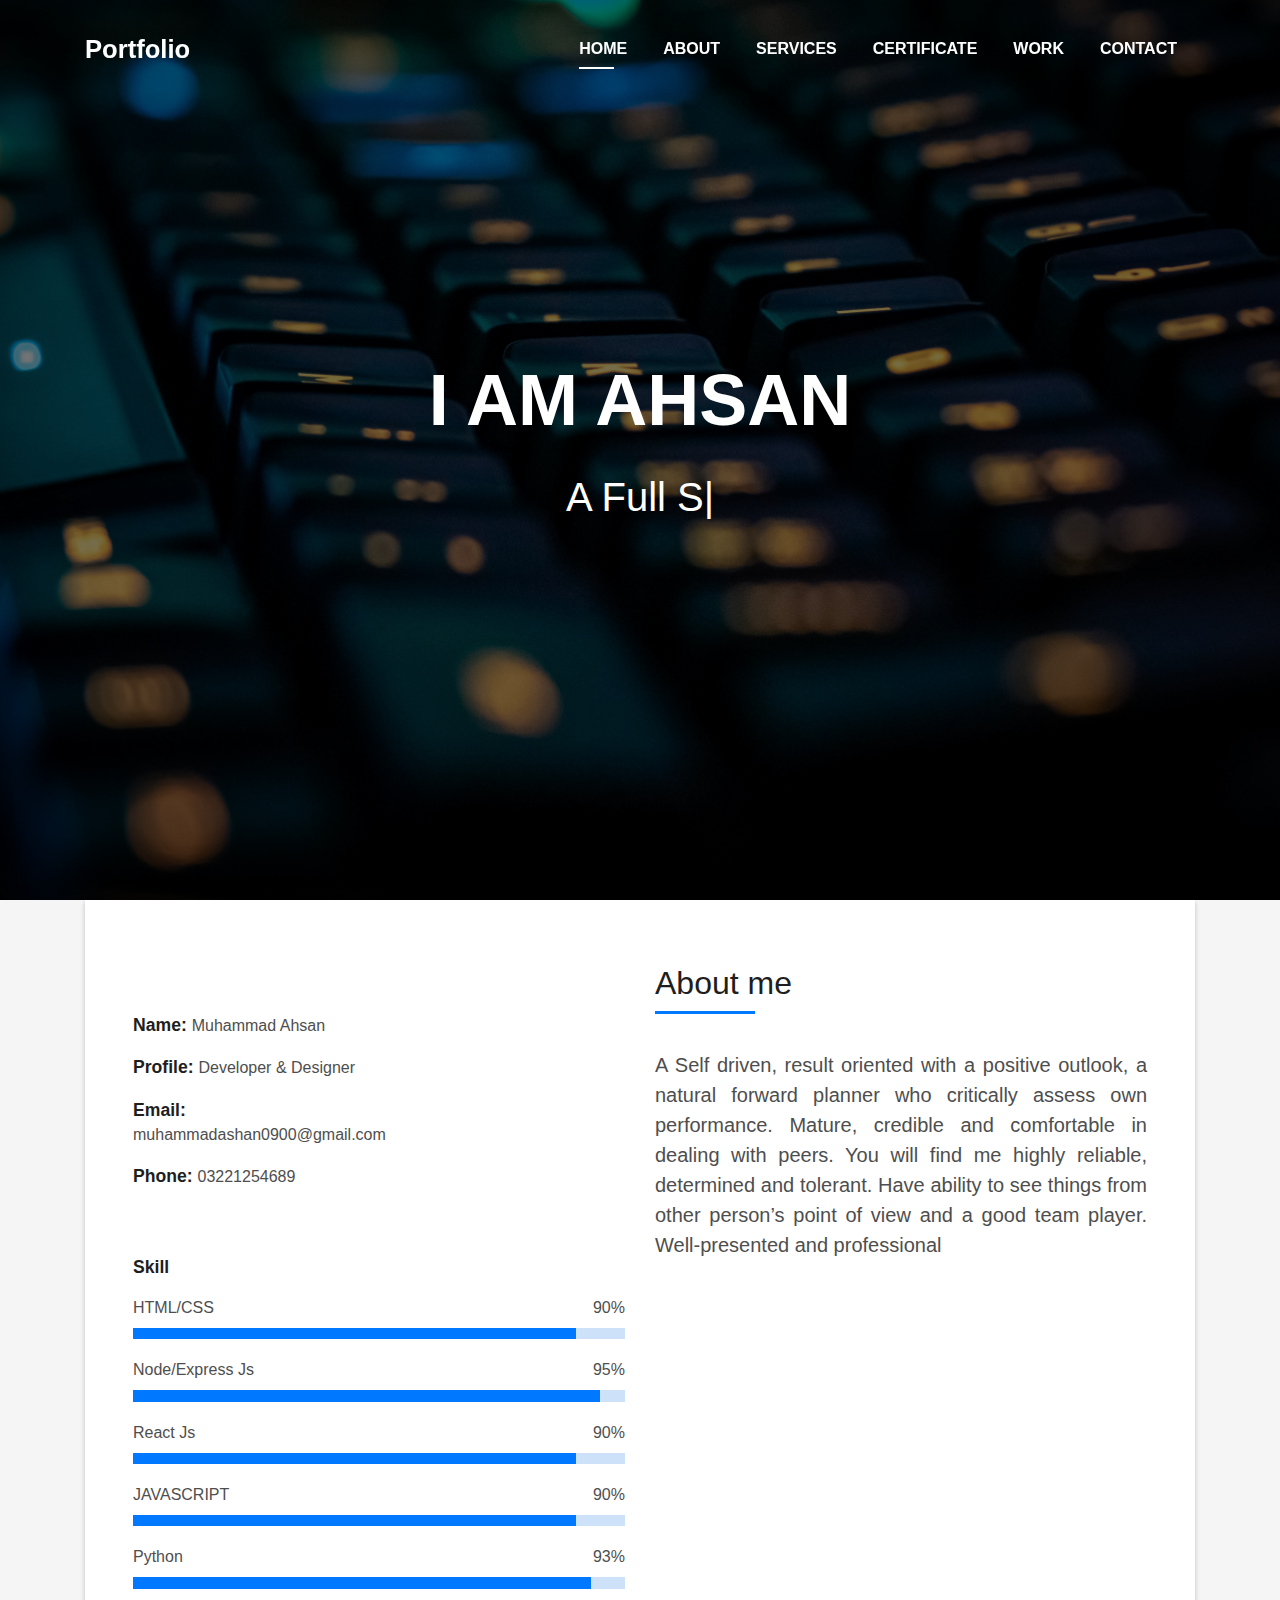
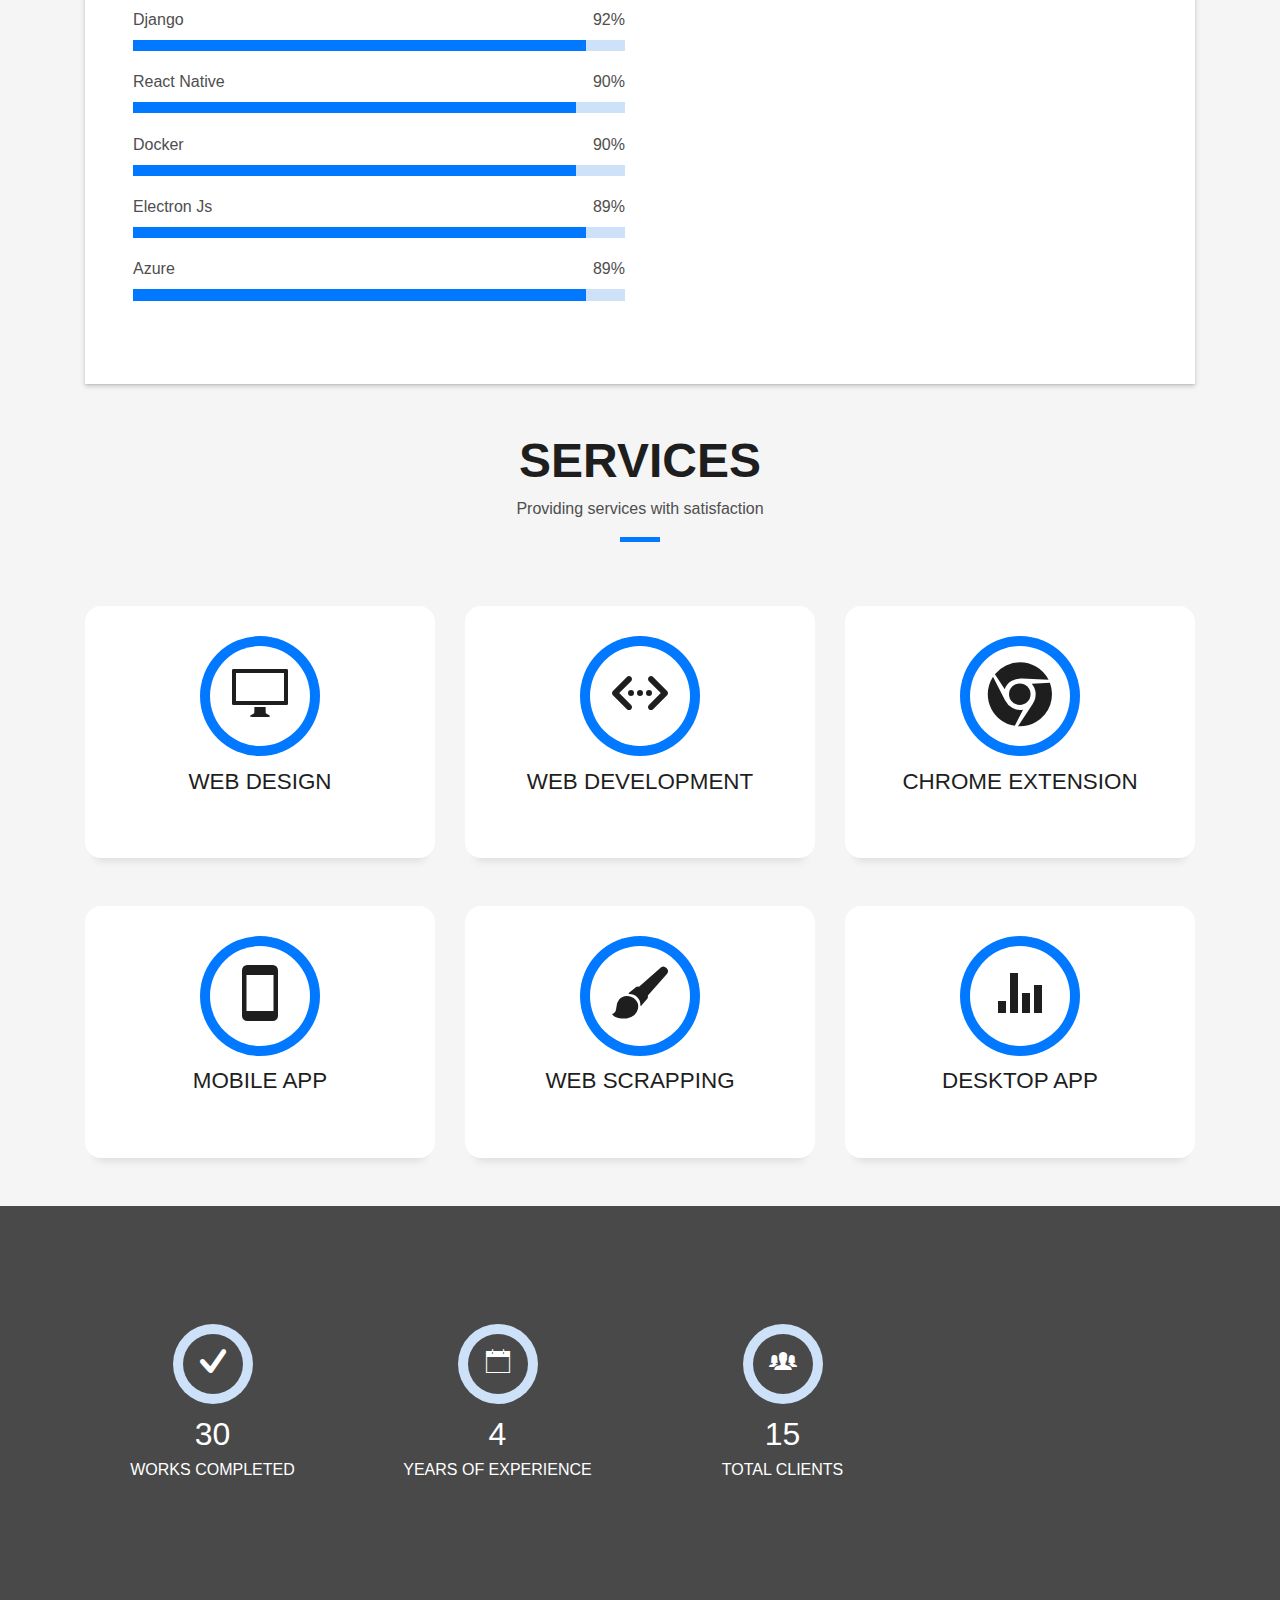
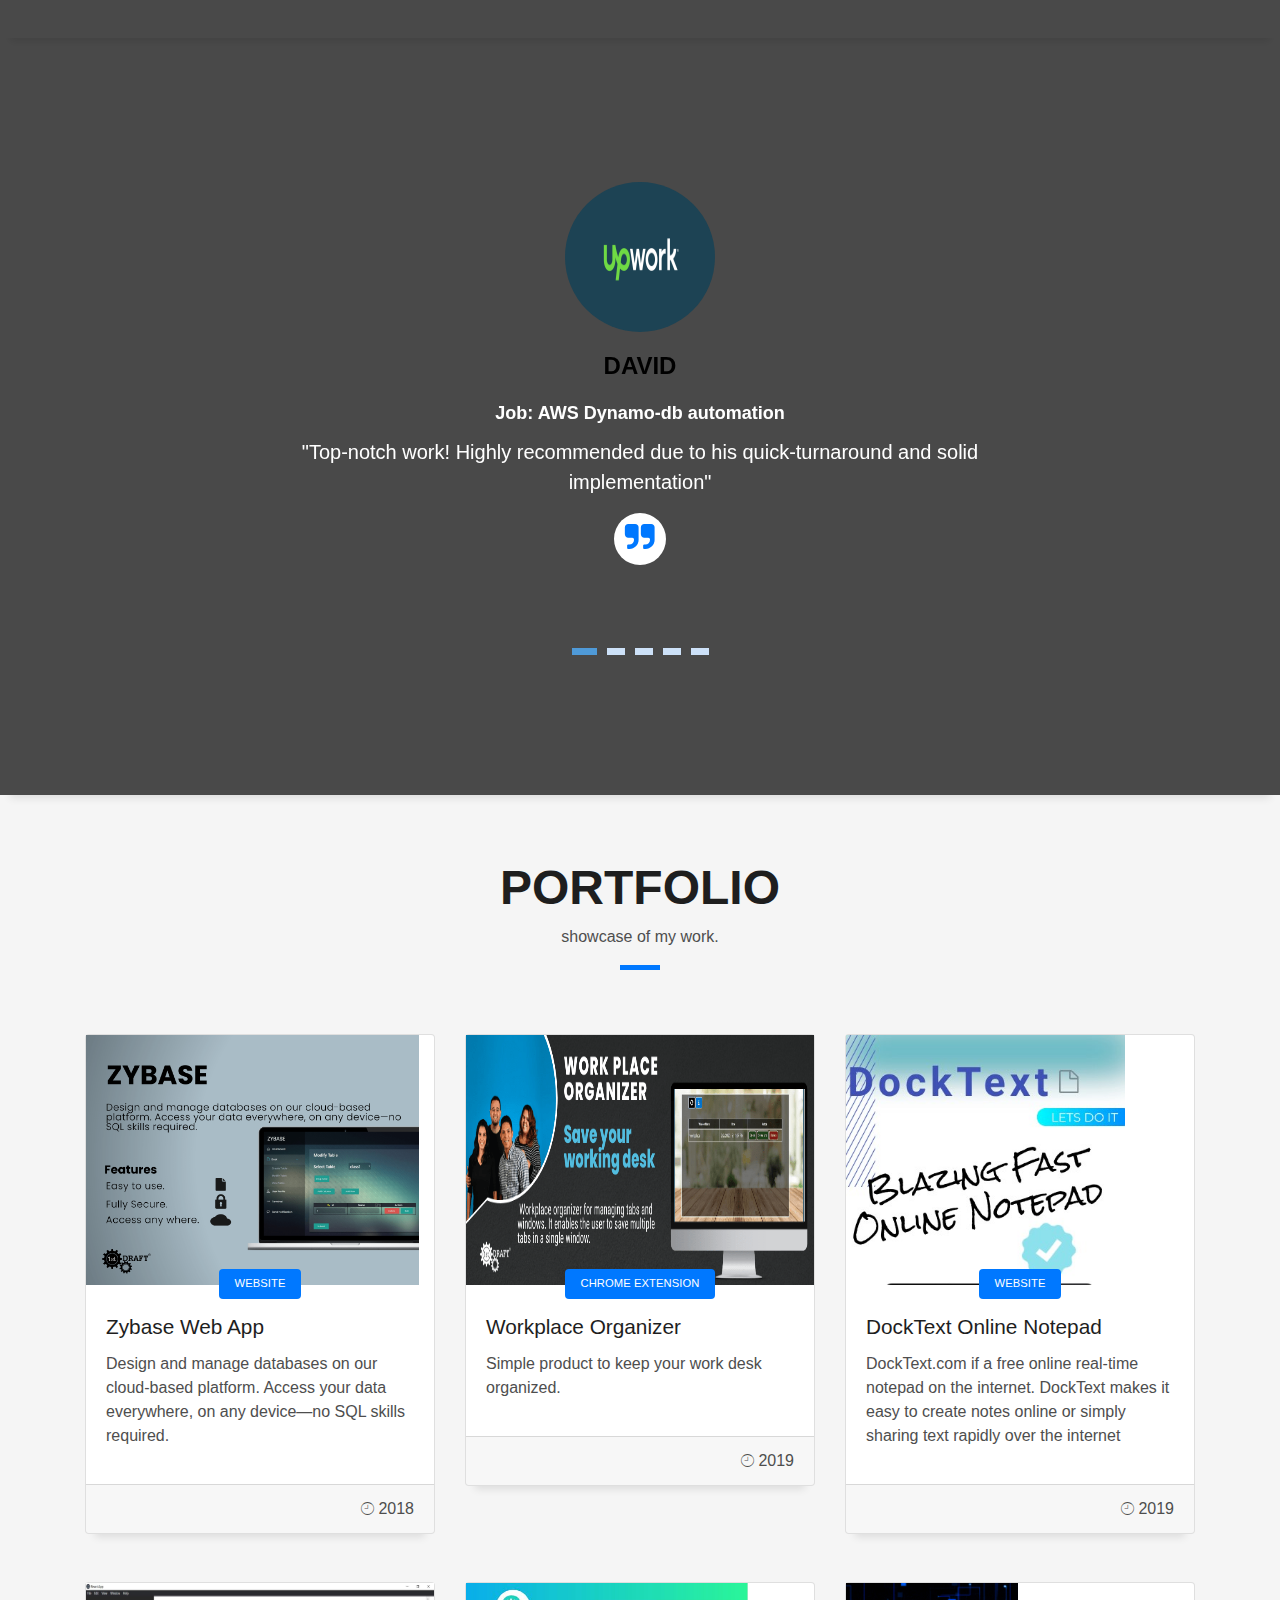
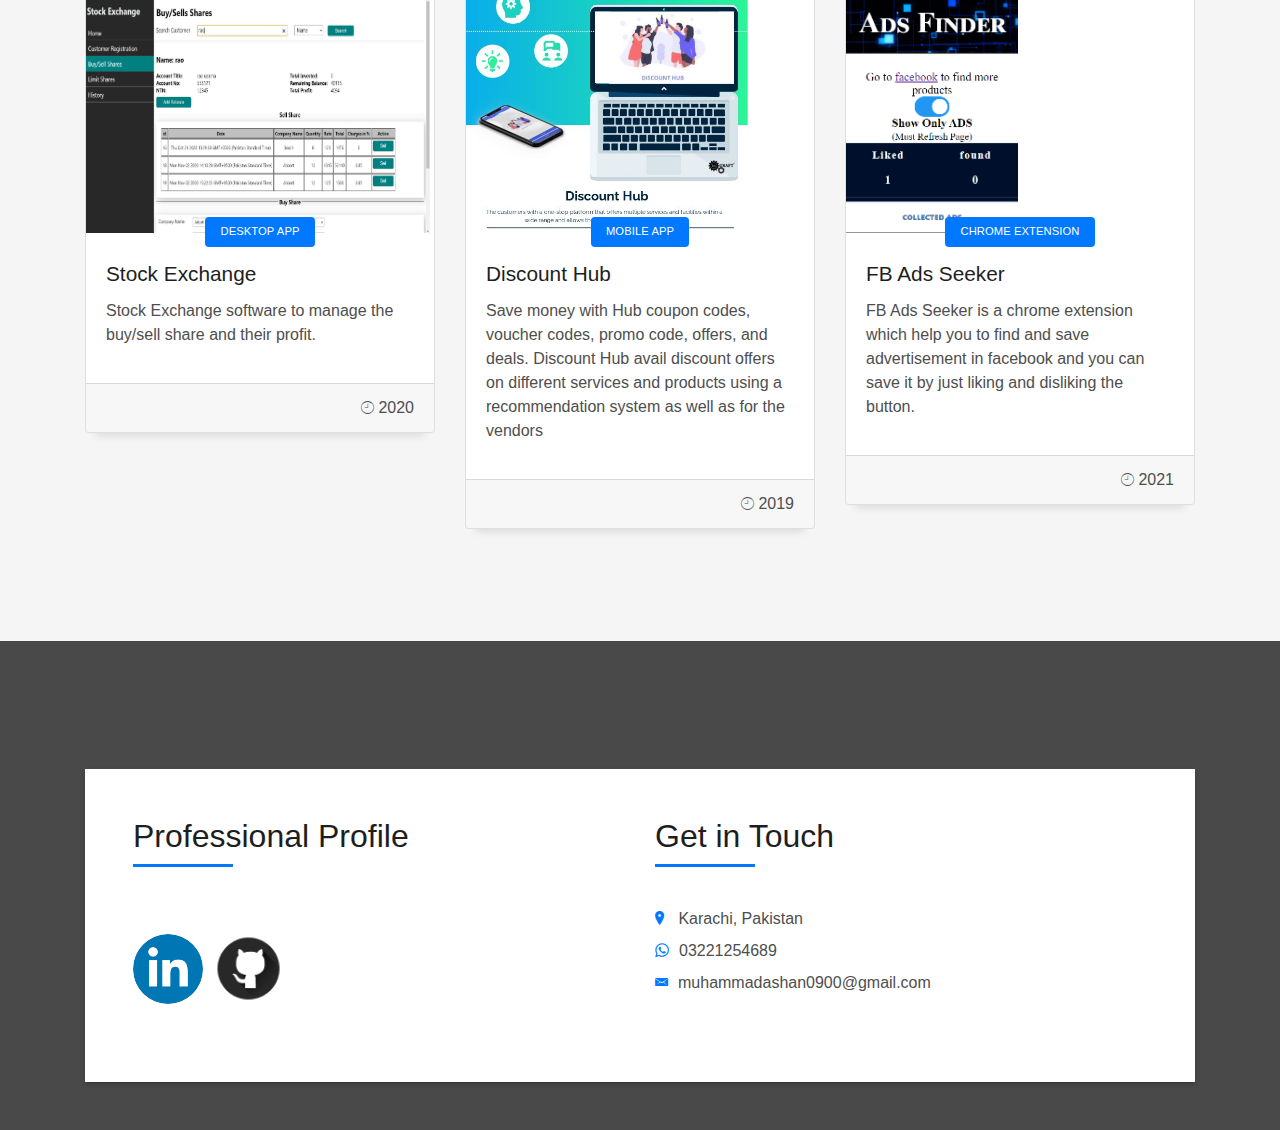
<file: index.html>
<!DOCTYPE html>
<html lang="en">
<head>
  <meta charset="utf-8">
  <title>Muhammad Ahsan Portfolio</title>
  <meta content="width=device-width, initial-scale=1.0" name="viewport">
  <meta content="" name="keywords">
  <meta content="" name="description">

  <!-- Favicons -->
  <link href="img/favicon.png" rel="icon">
  <link href="img/apple-touch-icon.png" rel="apple-touch-icon">

  <!-- Bootstrap CSS File -->
  <link href="lib/bootstrap/css/bootstrap.min.css" rel="stylesheet">

  <!-- Libraries CSS Files -->
  <link href="lib/font-awesome/css/font-awesome.min.css" rel="stylesheet">
  <link href="lib/animate/animate.min.css" rel="stylesheet">
  <link href="lib/ionicons/css/ionicons.min.css" rel="stylesheet">
  <link href="lib/owlcarousel/assets/owl.carousel.min.css" rel="stylesheet">
  <link href="lib/lightbox/css/lightbox.min.css" rel="stylesheet">

  <!-- Main Stylesheet File -->
  <link href="css/style.css" rel="stylesheet">

  <!-- =======================================================
    Theme Name: DevFolio
    Theme URL: https://bootstrapmade.com/devfolio-bootstrap-portfolio-html-template/
    Author: BootstrapMade.com
    License: https://bootstrapmade.com/license/
  ======================================================= -->
</head>

<body id="page-top">

  <!--/ Nav Star /-->
  <nav class="navbar navbar-b navbar-trans navbar-expand-md fixed-top" id="mainNav">
    <div class="container">
      <a class="navbar-brand js-scroll" href="#page-top">Portfolio</a>
      <button class="navbar-toggler collapsed" type="button" data-toggle="collapse" data-target="#navbarDefault"
        aria-controls="navbarDefault" aria-expanded="false" aria-label="Toggle navigation">
        <span></span>
        <span></span>
        <span></span>
      </button>
      <div class="navbar-collapse collapse justify-content-end" id="navbarDefault">
        <ul class="navbar-nav">
          <li class="nav-item">
            <a class="nav-link js-scroll active" href="#home">Home</a>
          </li>
          <li class="nav-item">
            <a class="nav-link js-scroll" href="#about">About</a>
          </li>
          <li class="nav-item">
            <a class="nav-link js-scroll" href="#service">Services</a>
          </li>
          <li class="nav-item">
            <a class="nav-link js-scroll" href="#certificate">Certificate</a>
          </li>
          <li class="nav-item">
            <a class="nav-link js-scroll" href="#portfolio">Work</a>
          </li>
          <li class="nav-item">
            <a class="nav-link js-scroll" href="#contact">Contact</a>
          </li>
        </ul>
      </div>
    </div>
  </nav>
  <!--/ Nav End /-->

  <!--/ Intro Skew Star /-->
  <!-- <div id="home" class="intro route bg-image" style="background-image: url(img/home-img.jpg)"> -->
  <div id="home" class="intro route bg-image" style="background-image: url(img/heroBgImage.jpg)">
    <div class="overlay-itro"></div>
    <div class="intro-content display-table">
      <div class="table-cell">
        <div class="container">
          <!--<p class="display-6 color-d">Hello, world!</p>-->
          <!-- <h1 class="intro-title mb-4">I am Muhammad Nafees</h1> -->
          <h1 class="intro-title mb-4">I AM  AHSAN  </h1>

          <!-- <p class="intro-subtitle"><span class="text-slider-items">MERN stack developer,ReactNative,Python Developer</span><strong class="text-slider"></strong></p> -->


          <p class="intro-subtitle"> A <span class="text-slider-items">Full Stack Developer , Python Developer </span><strong class="text-slider"></strong></p>
          <!-- <p class="pt-3"><a class="btn btn-primary btn js-scroll px-4" href="#about" role="button">Learn More</a></p> -->
        </div>
      </div>
    </div>
  </div>
  <!--/ Intro Skew End /-->

  <section id="about" class="about-mf  route">
    <div class="container">
      <div class="row">
        <div class="col-sm-12">
          <div class="box-shadow-full">
            <div class="row">
              <div class="col-md-6">
                <div class="row">
                  <!-- <div class="col-sm-6 col-md-5"> -->
                    <div class="about-img">
                      <!-- <img src="img/nafix.png" class="img-fluid rounded b-shadow-a" alt=""> -->
                      <!-- <img src="g" class="img-fluid rounded b-shadow-a" alt=""> -->
                    </div>
                  <!-- </div> -->
                  <div class="col-sm-6 col-md-7  my-5">
                    <div class="about-info">
                      
                      <p><span class="title-s">Name: </span> <span>Muhammad Ahsan</span></p>
                      <p><span class="title-s">Profile: </span> <span>Developer & Designer</span></p>
                      <p><span class="title-s">Email: </span> <span>muhammadashan0900@gmail.com</span></p>
                      <p><span class="title-s">Phone: </span> <span>03221254689</span></p>
                    </div>
                  </div>
                </div>
                <div class="skill-mf">
                  <p class="title-s">Skill</p>
                  <span>HTML/CSS</span> <span class="pull-right">90%</span>
                  <div class="progress">
                    <div class="progress-bar" role="progressbar" style="width: 90%;" aria-valuenow="95" aria-valuemin="0"
                      aria-valuemax="100"></div>
                  </div>
                  <span>Node/Express Js</span> <span class="pull-right">95%</span>
                  <div class="progress">
                    <div class="progress-bar" role="progressbar" style="width: 95%" aria-valuenow="95" aria-valuemin="0"
                      aria-valuemax="100"></div>
                  </div>
                  <span>React Js</span> <span class="pull-right">90%</span>
                  <div class="progress">
                    <div class="progress-bar" role="progressbar" style="width: 90%" aria-valuenow="90" aria-valuemin="0"
                      aria-valuemax="100"></div>
                  </div>
                  <span>JAVASCRIPT</span> <span class="pull-right">90%</span>
                  <div class="progress">
                    <div class="progress-bar" role="progressbar" style="width: 90%" aria-valuenow="90" aria-valuemin="0"
                      aria-valuemax="100"></div>
                  </div>
                  <span>Python</span> <span class="pull-right">93%</span>
                  <div class="progress">
                    <div class="progress-bar" role="progressbar" style="width: 93%" aria-valuenow="93" aria-valuemin="0"
                      aria-valuemax="100"></div>
                  </div>
                  <span>Django</span> <span class="pull-right">92%</span>
                  <div class="progress">
                    <div class="progress-bar" role="progressbar" style="width: 92%" aria-valuenow="92" aria-valuemin="0"
                      aria-valuemax="100"></div>
                  </div>
                  <span>React Native</span> <span class="pull-right">90%</span>
                  <div class="progress">
                    <div class="progress-bar" role="progressbar" style="width: 90%" aria-valuenow="90" aria-valuemin="0"
                      aria-valuemax="100"></div>
                  </div>
                  <span>Docker</span> <span class="pull-right">90%</span>
                  <div class="progress">
                    <div class="progress-bar" role="progressbar" style="width: 90%" aria-valuenow="90" aria-valuemin="0"
                      aria-valuemax="100"></div>
                  </div>
                  <span>Electron Js</span> <span class="pull-right">89%</span>
                  <div class="progress">
                    <div class="progress-bar" role="progressbar" style="width: 92%" aria-valuenow="92" aria-valuemin="0"
                      aria-valuemax="100"></div>
                  </div>
                  <span>Azure</span> <span class="pull-right">89%</span>
                  <div class="progress">
                    <div class="progress-bar" role="progressbar" style="width: 92%" aria-valuenow="92" aria-valuemin="0"
                      aria-valuemax="100"></div>
                  </div>
                </div>
              </div>
              <div class="col-md-6">
                <div class="about-me pt-4 pt-md-0">
                  <div class="title-box-2">
                    <h5 class="title-left">
                      About me
                    </h5>
                  </div>
                  <p class="lead">
                    A Self driven, result oriented with a positive outlook, a natural forward planner 
                    who critically assess own performance. Mature, credible and comfortable in dealing with peers.
                     You will find me highly reliable, determined and tolerant. 
                     Have ability to see things from other person’s point of view and a good team player. 
                     Well-presented and professional
                  </p>
                
                </div>
              </div>
            </div>
          </div>
        </div>
      </div>
    </div>
  </section>

  <!--/ Section Services Star /-->
  <section id="service" class="services-mf route">
    <div class="container">
      <div class="row">
        <div class="col-sm-12">
          <div class="title-box text-center">
            <h3 class="title-a">
              Services
            </h3>
            <p class="subtitle-a">
              Providing services with satisfaction
            </p>
            <div class="line-mf"></div>
          </div>
        </div>
      </div>
      <div class="row">
        <div class="col-md-4">
          <div class="service-box">
            <div class="service-ico">
              <span class="ico-circle"><i class="ion-monitor"></i></span>
            </div>
            <div class="service-content">
              <h2 class="s-title">Web Design</h2>
              <p class="s-description text-center">
               
              </p>
            </div>
          </div>
        </div>
        <div class="col-md-4">
          <div class="service-box">
            <div class="service-ico">
              <span class="ico-circle"><i class="ion-code-working"></i></span>
            </div>
            <div class="service-content">
              <h2 class="s-title">Web Development</h2>
              <p class="s-description text-center">
           
              </p>
            </div>
          </div>
        </div>
        <div class="col-md-4">
          <div class="service-box">
            <div class="service-ico">
              <span class="ico-circle"><i class="fa fa-chrome"></i></span>
            </div>
            <div class="service-content">
              <h2 class="s-title">Chrome Extension</h2>
              <p class="s-description text-center">
         
              </p>
            </div>
          </div>
        </div>
        <div class="col-md-4">
          <div class="service-box">
            <div class="service-ico">
              <span class="ico-circle"><i class="ion-android-phone-portrait"></i></span>
            </div>
            <div class="service-content">
              <h2 class="s-title">Mobile App</h2>
              <p class="s-description text-center">
                
              </p>
            </div>
          </div>
        </div>
        <div class="col-md-4">
          <div class="service-box">
            <div class="service-ico">
              <span class="ico-circle"><i class="ion-paintbrush"></i></span>
            </div>
            <div class="service-content">
              <h2 class="s-title">Web Scrapping</h2>
              <p class="s-description text-center">
              </p>
            </div>
          </div>
        </div>
        <div class="col-md-4">
          <div class="service-box">
            <div class="service-ico">
              <span class="ico-circle"><i class="ion-stats-bars"></i></span>
            </div>
            <div class="service-content">
              <h2 class="s-title">Desktop App</h2>
              <p class="s-description text-center">
                
              </p>
            </div>
          </div>
        </div>
      </div>
    </div>
  </section>
  

  <div class="section-counter paralax-mf bg-image" style="background-image: url(img/counters-bg.jpg)">
    <div class="overlay-mf"></div>
    <div class="container">
      <div class="row">
        <div class="col-sm-3 col-lg-3">
          <div class="counter-box">
            <div class="counter-ico">
              <span class="ico-circle"><i class="ion-checkmark-round"></i></span>
            </div>
            <div class="counter-num">
              <p class="counter">30</p>
              <span class="counter-text">WORKS COMPLETED</span>
            </div>
          </div>
        </div>
        <div class="col-sm-3 col-lg-3">
          <div class="counter-box pt-4 pt-md-0">
            <div class="counter-ico">
              <span class="ico-circle"><i class="ion-ios-calendar-outline"></i></span>
            </div>
            <div class="counter-num">
              <p class="counter">4</p>
              <span class="counter-text">YEARS OF EXPERIENCE</span>
            </div>
          </div>
        </div>
        <div class="col-sm-3 col-lg-3">
          <div class="counter-box pt-4 pt-md-0">
            <div class="counter-ico">
              <span class="ico-circle"><i class="ion-ios-people"></i></span>
            </div>
            <div class="counter-num">
              <p class="counter">15</p>
              <span class="counter-text">TOTAL CLIENTS</span>
            </div>
          </div>
        </div>
        <!-- <div class="col-sm-3 col-lg-3">
          <div class="counter-box pt-4 pt-md-0">
            <div class="counter-ico">
              <span class="ico-circle"><i class="ion-ribbon-a"></i></span>
            </div>
            <div class="counter-num">
              <p class="counter">0</p>
              <span class="counter-text">AWARD WON</span>
            </div>
          </div>
        </div> -->
      </div>
    </div>
  </div>
  <!--/ Section Services End /-->

  <!--/ Section Certificates Star /-->
  <!-- <section id="certificate" class="portfolio-mf sect-pt4 route">
    <div class="container">
      <div class="row">
        <div class="col-sm-12">
          <div class="title-box text-center">
            <h3 class="title-a">
              Certificates
            </h3>
            <p class="subtitle-a">
              My work certificates
            </p>
            <div class="line-mf"></div>
          </div>
        </div>
      </div>
      <div class="row">
        <div class="col-md-4">
          <div class="work-box">
            <a href="img/ioitsol.JPG" data-lightbox="gallery-mf">
              <div class="work-img">
                <img src="img/ioitsol-logo.png" alt="" class="img-fluid">
              </div>
              <div class="work-content">
                <div class="row">
                  <div class="col-sm-8">
                    <h2 class="w-title">ioiTsol</h2>
                    <div class="w-more">
                      <span class="w-ctegory">Software House</span> / <span class="w-date">2018-2019</span>
                    </div>
                  </div>
                  <div class="col-sm-4">
                    <div class="w-like">
                      <span class="ion-ios-plus-outline"></span>
                    </div>
                  </div>
                </div>
              </div>
            </a>
          </div>
        </div>
        <div class="col-md-4">
          <div class="work-box">
            <a href="img/web_designing.jpeg" data-lightbox="gallery-mf">
              <div class="work-img">
                <img src="img/aptech.png" alt="" class="img-fluid">
              </div>
              <div class="work-content">
                <div class="row">
                  <div class="col-sm-8">
                    <h2 class="w-title">Aptech Institute</h2>
                    <div class="w-more">
                      <span class="w-ctegory">Web Design</span> / <span class="w-date">2013</span>
                    </div>
                  </div>
                  <div class="col-sm-4">
                    <div class="w-like">
                      <span class="ion-ios-plus-outline"></span>
                    </div>
                  </div>
                </div>
              </div>
            </a>
          </div>
        </div>
        <div class="col-md-4">
          <div class="work-box">
            <a href="img/cisco_it_essential.jpeg" data-lightbox="gallery-mf">
              <div class="work-img">
                <img src="img/cisco_logo.jpg" alt="" class="img-fluid">
              </div>
              <div class="work-content">
                <div class="row">
                  <div class="col-sm-8">
                    <h2 class="w-title">Aptech (Cisco certified)</h2>
                    <div class="w-more">
                      <span class="w-ctegory">IT Essential</span> / <span class="w-date">2013</span>
                    </div>
                  </div>
                  <div class="col-sm-4">
                    <div class="w-like">
                      <span class="ion-ios-plus-outline"></span>
                    </div>
                  </div>
                </div>
              </div>
            </a>
          </div>
        </div>
        <div class="col-md-4">
          <div class="work-box">
            <a href="img/procom.jpeg" data-lightbox="gallery-mf">
              <div class="work-img">
                <img src="img/procom_logo.png" alt="" class="img-fluid">
              </div>
              <div class="work-content">
                <div class="row">
                  <div class="col-sm-8">
                    <h2 class="w-title">FAST-NUCES PROCOM</h2>
                    <div class="w-more">
                      <span class="w-ctegory">Speed Debugging</span> / <span class="w-date">2018</span>
                    </div>
                  </div>
                  <div class="col-sm-4">
                    <div class="w-like">
                      <span class="ion-ios-plus-outline"></span>
                    </div>
                  </div>
                </div>
              </div>
            </a>
          </div>
        </div>
        <div class="col-md-4">
          <div class="work-box">
            <a href="img/it_essential.jpeg" data-lightbox="gallery-mf">
              <div class="work-img">
                <img src="img/aptech.png" alt="" class="img-fluid">
              </div>
              <div class="work-content">
                <div class="row">
                  <div class="col-sm-8">
                    <h2 class="w-title">Aptech Institute</h2>
                    <div class="w-more">
                      <span class="w-ctegory">IT Essential</span> / <span class="w-date">2013</span>
                    </div>
                  </div>
                  <div class="col-sm-4">
                    <div class="w-like">
                      <span class="ion-ios-plus-outline"></span>
                    </div>
                  </div>
                </div>
              </div>
            </a>
          </div>
        </div>
      </div>
    </div>
  </section> -->
  <!--/ Section Portfolio End /-->

  <!--/ Section Testimonials Star /-->
  <div class="testimonials paralax-mf bg-image" style="background-image: url(img/overlay-bg.jpg)">
    <div class="overlay-mf"></div>
    <div class="container">
      <div class="row">
        <div class="col-md-12">
          <div id="testimonial-mf" class="owl-carousel owl-theme">
            <div class="testimonial-box">
              <div class="author-test">
                <img src="img/upwork-fb.png" alt="" class="rounded-circle b-shadow-a testimonial-img" >
                <span class="author">David</span>
                <span class="taskname">Job: AWS Dynamo-db automation</span>
              </div>
              <div class="content-test">
                <p class="description lead" style="text-align: center;margin-top: 10px;">
                  "Top-notch work! Highly recommended due to his quick-turnaround and solid implementation"
                </p>
                <span class="comit"><i class="fa fa-quote-right"></i></span>
              </div>
            </div>
            <div class="testimonial-box">
              <div class="author-test">
                <img src="img/upwork-fb.png" alt="" class="rounded-circle b-shadow-a testimonial-img" >
                <span class="author">David Huntington</span>
                <span class="taskname">Job: Python Instructor</span>
              </div>
              <div class="content-test">
                <p class="description lead" style="text-align: center;margin-top: 10px;">
                  "Ahsan is a highly accomplished Python developer. His course is well structured and he quickly 
                  brought our team up to speed on gaps we were facing. He would make an excellent addition as a developer, 
                  or a consultant on any project."
                </p>
                <span class="comit"><i class="fa fa-quote-right"></i></span>
              </div>
            </div>
            <div class="testimonial-box">
              <div class="author-test">
                <img src="img/upwork-fb.png" alt="" class="rounded-circle b-shadow-a testimonial-img">
                <span class="author">Mark Semonse</span>
                <span class="taskname">Job: Create Chrome Extension</span>
              </div>
              <div class="content-test">
                <p class="description lead" style="text-align: center;margin-top: 10px;">
                  "Finished quickly with no issues"
                </p>
                <span class="comit"><i class="fa fa-quote-right"></i></span>
              </div>
            </div>
            <div class="testimonial-box">
              <div class="author-test">
                <img src="img/upwork-fb.png" alt="" class="rounded-circle b-shadow-a testimonial-img">
                <span class="author">Beau Kart</span>
                <span class="taskname">Job: Desktop App</span>
              </div>
              <div class="content-test">
                <p class="description lead" style="text-align: center;margin-top: 10px;">
                  Created "Work From Home" desktop app which take screenshot of employee screen
                  and save it to the Firebase.
                </p>
                <span class="comit"><i class="fa fa-quote-right"></i></span>
              </div>
            </div>
            <div class="testimonial-box">
              <div class="author-test">
                <img src="img/fiverr-1.png" alt="" class="rounded-circle b-shadow-a testimonial-img" >
                <span class="author">Kallest</span>
                <span class="taskname">Job: Web Scrapping</span>
              </div>
              <div class="content-test">
                <p class="description lead" style="text-align: center;margin-top: 10px;">
                  Seller provided what we discussed in a timely fashion.
                </p>
                <span class="comit"><i class="fa fa-quote-right"></i></span>
              </div>
            </div>


          </div>
        </div>
      </div>
    </div>
  </div>

  <!--/ Section Work portfolio Star /-->
  <section id="portfolio" class="blog-mf sect-pt4 route">
    <div class="container">
      <div class="row">
        <div class="col-sm-12">
          <div class="title-box text-center">
            <h3 class="title-a">
              Portfolio
            </h3>
            <p class="subtitle-a">
              showcase of my work.
            </p>
            <div class="line-mf"></div>
          </div>
        </div>
      </div>
      <div class="row">
        <!-- zybase -->
        <div class="col-md-4">
          <div class="card card-blog">
            <div class="card-img">
              <a href="zybase.html"><img src="img/cover_img/zybase.png" alt="" class="img-fluid"></a>
            </div>
            <div class="card-body">
              <div class="card-category-box">
                <div class="card-category">
                  <h6 class="category">Website</h6>
                </div>
              </div>
              <h3 class="card-title"><a href="zybase.html">Zybase Web App</a></h3>
              <p class="card-description">
                Design and manage databases on our cloud-based platform. Access your data everywhere, on any device—no SQL skills required.
              </p>
            </div>
            <div class="card-footer">
          
              <div class="post-date">
                <span class="ion-ios-clock-outline"></span> 2018
              </div>
            </div>
          </div>
        </div>
        <!--  workplace organizer -->
        <div class="col-md-4">
          <div class="card card-blog">
            <div class="card-img">
              <a href="workplaceOrganizer.html"><img src="img/cover_img/workplace.png" alt="" class="img-fluid"></a>
            </div>
            <div class="card-body">
              <div class="card-category-box">
                <div class="card-category">
                  <h6 class="category">Chrome Extension</h6>
                </div>
              </div>
              <h3 class="card-title"><a href="zybase.html">Workplace Organizer</a></h3>
              <p class="card-description">
                Simple product to keep your work desk organized.
              </p>
            </div>
            <div class="card-footer">
              <div class="post-date">
                <span class="ion-ios-clock-outline"></span> 2019
              </div>
            </div>
          </div>
        </div>

        <!-- docktext notepad -->
        <div class="col-md-4">
          <div class="card card-blog">
            <div class="card-img">
              <a href="docktext.html"><img src="img/cover_img/docktext.jpg" alt="" class="img-fluid"></a>
            </div>
            <div class="card-body">
              <div class="card-category-box">
                <div class="card-category">
                  <h6 class="category">Website</h6>
                </div>
              </div>
              <h3 class="card-title"><a href="docktext.html">DockText Online Notepad</a></h3>
              <p class="card-description">
                DockText.com if a free online real-time notepad on the internet. DockText makes it easy to
                 create notes online or simply sharing text rapidly over the internet
              </p>
            </div>
            <div class="card-footer">
          
              <div class="post-date">
                <span class="ion-ios-clock-outline"></span> 2019
              </div>
            </div>
          </div>
        </div>

       <!-- Stock Exchange -->
        <div class="col-md-4">
          <div class="card card-blog">
            <div class="card-img">
              <a href="stockExchange.html"><img src="img/cover_img/se1.JPG" alt="" class="img-fluid"></a>
            </div>
            <div class="card-body">
              <div class="card-category-box">
                <div class="card-category">
                  <h6 class="category">Desktop App</h6>
                </div>
              </div>
              <h3 class="card-title"><a href="stockExchange.html">Stock Exchange </a></h3>
              <p class="card-description">
                Stock Exchange software to manage the buy/sell share and their profit.
              </p>
            </div>
            <div class="card-footer">
          
              <div class="post-date">
                <span class="ion-ios-clock-outline"></span> 2020
              </div>
            </div>
          </div>
        </div>

        <!-- discount hub -->
        <div class="col-md-4">
          <div class="card card-blog">
            <div class="card-img">
              <a href="discounthub.html"><img src="img/cover_img/discountHub.jpg" alt="" class="img-fluid"></a>
            </div>
            <div class="card-body">
              <div class="card-category-box">
                <div class="card-category">
                  <h6 class="category">Mobile App</h6>
                </div>
              </div>
              <h3 class="card-title"><a href="discounthub.html">Discount Hub </a></h3>
              <p class="card-description">
                Save money with Hub coupon codes, voucher codes, promo code, offers, and deals.
                Discount Hub avail discount offers on different services and products using a recommendation system 
                as well as for the vendors
              </p>
            </div>
            <div class="card-footer">
          
              <div class="post-date">
                <span class="ion-ios-clock-outline"></span> 2019
              </div>
            </div>
          </div>
        </div>

         <!-- Social ads Finder -->
         <div class="col-md-4">
          <div class="card card-blog">
            <div class="card-img">
              <a href=""><img src="img/cover_img/socialAds.PNG" alt="" class="img-fluid"></a>
            </div>
            <div class="card-body">
              <div class="card-category-box">
                <div class="card-category">
                  <h6 class="category">Chrome Extension</h6>
                </div>
              </div>
              <h3 class="card-title"><a href="">FB Ads Seeker </a></h3>
              <p class="card-description">
                FB Ads Seeker is a chrome extension which help you to find and save advertisement
                in facebook and you can save it by just liking and disliking the button.
              </p>
            </div>
            <div class="card-footer">
          
              <div class="post-date">
                <span class="ion-ios-clock-outline"></span> 2021
              </div>
            </div>
          </div>
        </div>
      </div>
    </div>
  </section>
  <!--/ Section Blog End /-->

  <!--/ Section Contact-Footer Star /-->
  <section class="paralax-mf footer-paralax bg-image sect-mt4 route" style="background-image: url(img/overlay-bg.jpg)">
    <div class="overlay-mf"></div>
    <div class="container">
      <div class="row">
        <div class="col-sm-12">
          <div class="contact-mf">
            <div id="contact" class="box-shadow-full">
              <div class="row">
                <div class="col-md-6">
                  <div class="title-box-2">
                    <h5 class="title-left">
                      Professional Profile
                    </h5>
                  </div>
                  <div>
                    <div class="socials">
                      <ul>

                        <li><a  target="_blank" href="https://www.linkedin.com/in/muhammad-ahsan-441b88251/"><img class="social-icon" alt="fiverr" src="img/linkedin.png" /></a></li>  
                        <li><a  target="_blank" href="https://github.com/Ahsandevop"><img class=" socialIconBig" alt="fiverr" src="img/GithubpngLogo-rem.png" /></a></li>  
                        <!-- <li><a  target="_blank" href="https://www.linkedin.com/in/muhammad-nafees/"><img class="social-icon" alt="fiverr" src="img/linkedin.png" /></a></li>   -->
                        <!-- <li><a target="_blank" href="https://www.upwork.com/freelancers/~01aad1fc0cd2005a7b"><img class="social-icon" alt="fiverr" src="img/upwork-fb.png" /></a></li>   -->
                        <!-- <li><a target="_blank" href="https://www.fiverr.com/nafixk16"><img class="social-icon" alt="fiverr" src="img/fiverr-1.png" /></a></li>
                      </ul> -->
                    </div>
                  </div>
                </div>
                <div class="col-md-6">
                  <div class="title-box-2 pt-4 pt-md-0">
                    <h5 class="title-left">
                      Get in Touch
                    </h5>
                  </div>
                  <div class="more-info">
                    <p class="lead">
                     
                    </p>
                    <ul class="list-ico">
                      <li><span class="ion-ios-location"></span> Karachi, Pakistan</li>
                      <!-- <li><span class="ion-ios-telephone"></span>03221254689</li> -->
                      <li><span class="fa fa-whatsapp"></span>03221254689</li>
                      <li><span class="ion-email"></span>muhammadashan0900@gmail.com
                      </li>
                    </ul>
                  </div>
             
                </div>
              </div>
            </div>
          </div>
        </div>
      </div>
    </div>
  </section>
  <!--/ Section Contact-footer End /-->

  <a href="#" class="back-to-top"><i class="fa fa-chevron-up"></i></a>
  <div id="preloader"></div>

  <!-- JavaScript Libraries -->
  <script src="lib/jquery/jquery.min.js"></script>
  <script src="lib/jquery/jquery-migrate.min.js"></script>
  <script src="lib/popper/popper.min.js"></script>
  <script src="lib/bootstrap/js/bootstrap.min.js"></script>
  <script src="lib/easing/easing.min.js"></script>
  <script src="lib/counterup/jquery.waypoints.min.js"></script>
  <script src="lib/counterup/jquery.counterup.js"></script>
  <script src="lib/owlcarousel/owl.carousel.min.js"></script>
  <script src="lib/lightbox/js/lightbox.min.js"></script>
  <script src="lib/typed/typed.min.js"></script>
  <!-- Contact Form JavaScript File -->
  <script src="contactform/contactform.js"></script>

  <!-- Template Main Javascript File -->
  <script src="js/main.js"></script>

</body>
</html>
</file>
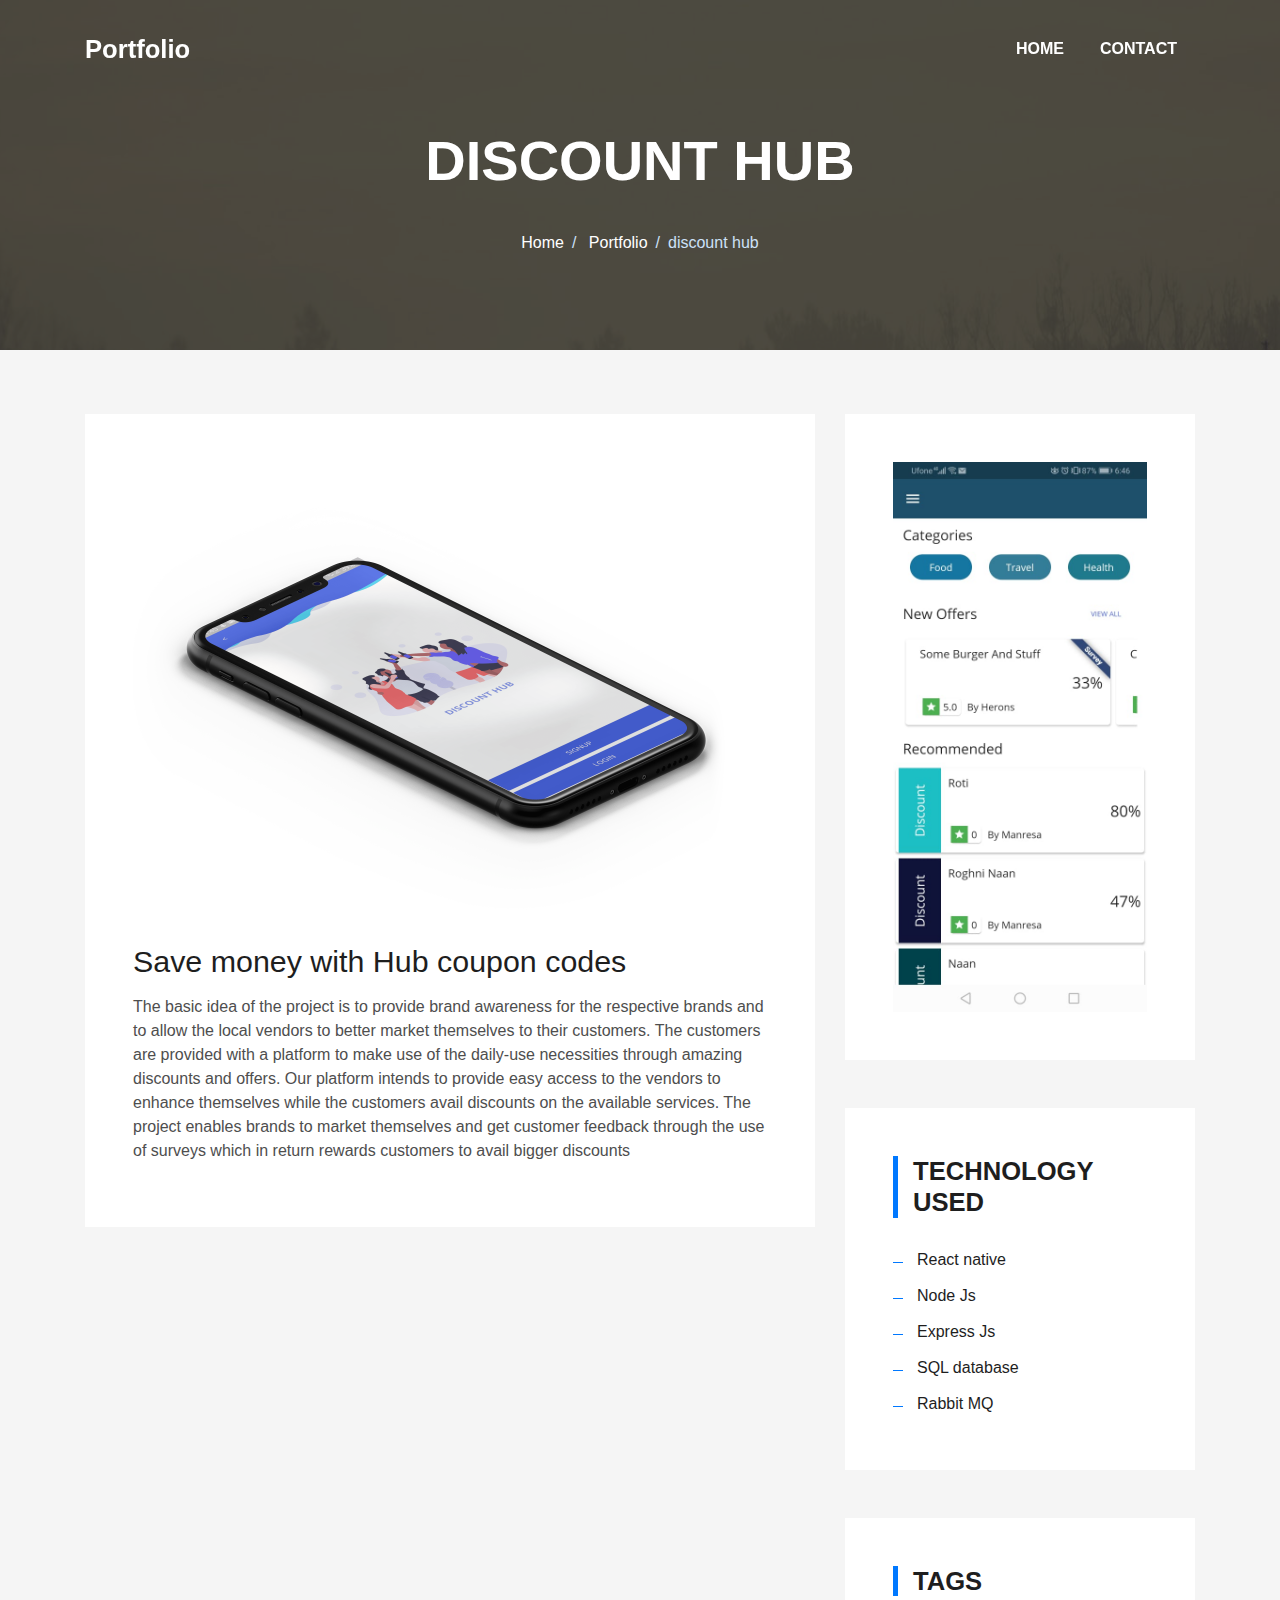
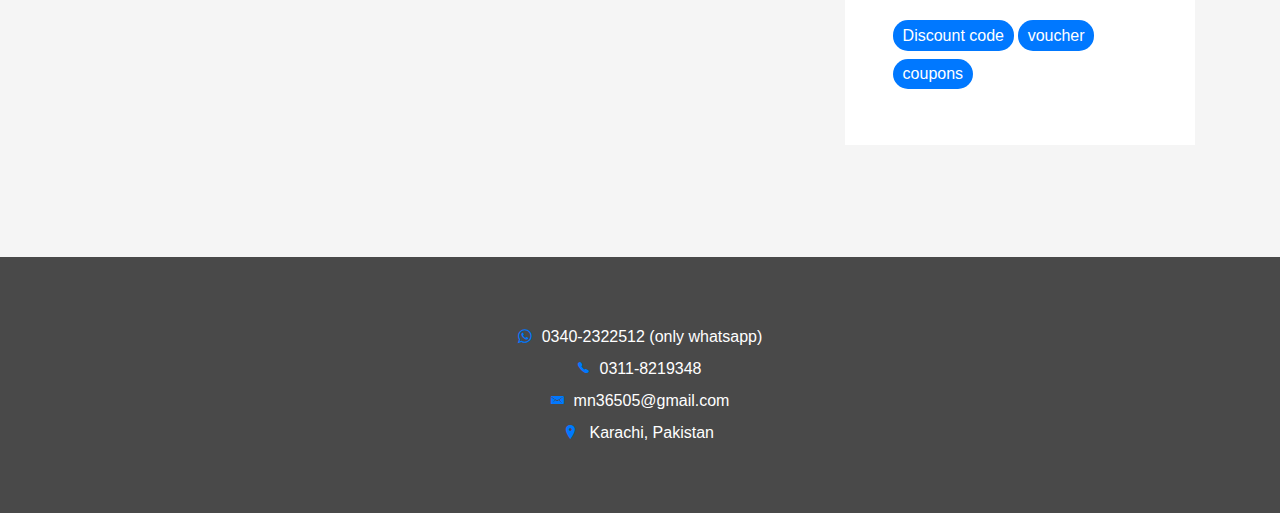
<file: discounthub.html>
<!DOCTYPE html>
<html lang="en">
<head>
  <meta charset="utf-8">
  <title>Muhammad Nafees Portfolio</title>
  <meta content="width=device-width, initial-scale=1.0" name="viewport">
  <meta content="" name="keywords">
  <meta content="" name="description">

  <!-- Favicons -->
  <link href="img/favicon.png" rel="icon">
  <link href="img/apple-touch-icon.png" rel="apple-touch-icon">

  <!-- Bootstrap CSS File -->
  <link href="lib/bootstrap/css/bootstrap.min.css" rel="stylesheet">

  <!-- Libraries CSS Files -->
  <link href="lib/font-awesome/css/font-awesome.min.css" rel="stylesheet">
  <link href="lib/animate/animate.min.css" rel="stylesheet">
  <link href="lib/ionicons/css/ionicons.min.css" rel="stylesheet">
  <link href="lib/owlcarousel/assets/owl.carousel.min.css" rel="stylesheet">
  <link href="lib/lightbox/css/lightbox.min.css" rel="stylesheet">

  <!-- Main Stylesheet File -->
  <link href="css/style.css" rel="stylesheet">

  <!-- =======================================================
    Theme Name: DevFolio
    Theme URL: https://bootstrapmade.com/devfolio-bootstrap-portfolio-html-template/
    Author: BootstrapMade.com
    License: https://bootstrapmade.com/license/
  ======================================================= -->
</head>

<body>
  <!--/ Nav Star /-->
  <nav class="navbar navbar-b navbar-trans navbar-expand-md fixed-top" id="mainNav">
    <div class="container">
      <a class="navbar-brand js-scroll" href="#">Portfolio</a>
      <button class="navbar-toggler collapsed" type="button" data-toggle="collapse" data-target="#navbarDefault"
        aria-controls="navbarDefault" aria-expanded="false" aria-label="Toggle navigation">
        <span></span>
        <span></span>
        <span></span>
      </button>
      <div class="navbar-collapse collapse justify-content-end" id="navbarDefault">
        <ul class="navbar-nav">
          <li class="nav-item">
            <a class="nav-link js-scroll" href="index.html">Home</a>
          </li>
          <li class="nav-item">
            <a class="nav-link js-scroll" href="#contact">Contact</a>
          </li>
        </ul>
      </div>
    </div>
  </nav>
  <!--/ Nav End /-->

  <!--/ Intro Skew Star /-->
  <div class="intro intro-single route bg-image" style="background-image: url(img/overlay-bg.jpg)">
    <div class="overlay-mf"></div>
    <div class="intro-content display-table">
      <div class="table-cell">
        <div class="container">
          <h2 class="intro-title mb-4">Discount Hub</h2>
          <ol class="breadcrumb d-flex justify-content-center">
            <li class="breadcrumb-item">
              <a href="index.html">Home</a>
            </li>
            <li class="breadcrumb-item">
              <a href="#">Portfolio</a>
            </li>
            <li class="breadcrumb-item active">discount hub</li>
          </ol>
        </div>
      </div>
    </div>
  </div>
  <!--/ Intro Skew End /-->

  <!--/ Section Blog-Single Star /-->
  <section class="blog-wrapper sect-pt4" id="blog">
    <div class="container">
      <div class="row">
        <div class="col-md-8">
          <div class="post-box">
            <div class="post-thumb">
              <img src="img/dh1.png" class="img-fluid" alt="docktext1">
            </div>
            <div class="post-meta">
              <h1 class="article-title">Save money with Hub coupon codes</h1>
         
            </div>
            <div class="article-content">
              <p>
                The basic idea of the project is to provide brand awareness for the respective brands and to allow 
                the local vendors to better market themselves to their customers. The customers are provided with a 
                platform to make use of the daily-use necessities through amazing discounts and offers. 
                Our platform intends to provide easy access to the vendors to enhance themselves while the customers 
                avail discounts on the available services. The project enables brands to market themselves and get
                customer feedback through the use of surveys which in return rewards customers to avail bigger 
                discounts
              </p>
           
            </div>
          </div>
         
        </div>
        <div class="col-md-4">
          <div class="widget-sidebar sidebar-search">
            <div class="sidebar-content">
                <img src="img/dh2.jpeg" class="img-fluid" alt="">
              
            </div>
          </div>
          <div class="widget-sidebar">
            <h5 class="sidebar-title">Technology Used</h5>
            <div class="sidebar-content">
              <ul class="list-sidebar">
                <li>
                  <a href="#">React native</a>
                </li>
                <li>
                  <a href="#">Node Js</a>
                </li>
                <li>
                    <a href="#">Express Js</a>
                  </li>
                <li>
                  <a href="#">SQL database</a>
                </li>
                <li>
                    <a href="#">Rabbit MQ</a>
                  </li>
              </ul>
            </div>
          </div>
    
          <div class="widget-sidebar widget-tags">
            <h5 class="sidebar-title">Tags</h5>
            <div class="sidebar-content">
              <ul>
                <li>
                  <a href="#">Discount code</a>
                </li>
                <li>
                  <a href="#">voucher</a>
                </li>
                <li>
                  <a href="#">coupons</a>
                </li>
              </ul>
            </div>
          </div>
        </div>
      </div>
    </div>
  </section>
  <!--/ Section Blog-Single End /-->

  <!--/ Section Contact-Footer Star /-->
  <section id="contact" class="paralax-mf footer-paralax bg-image sect-mt4 route" style="background-image: url(img/overlay-bg.jpg)">
    <div class="overlay-mf"></div>
    <footer>
      <div class="container">
        <div class="row">
          <div class="col-sm-12">
            <ul class="list-ico">
                <li><span class="fa fa-whatsapp"></span>0340-2322512 (only whatsapp)</li>
                <li><span class="ion-ios-telephone"></span>0311-8219348</li> 
                <li><span class="ion-email"></span>mn36505@gmail.com</li>
                <li><span class="ion-ios-location"></span> Karachi, Pakistan</li>
              </ul>
          </div>
        </div>
      </div>
    </footer>
  </section>
  <!--/ Section Contact-footer End /-->

  <a href="#" class="back-to-top"><i class="fa fa-chevron-up"></i></a>
  <div id="preloader"></div>

  <!-- JavaScript Libraries -->
  <script src="lib/jquery/jquery.min.js"></script>
  <script src="lib/jquery/jquery-migrate.min.js"></script>
  <script src="lib/popper/popper.min.js"></script>
  <script src="lib/bootstrap/js/bootstrap.min.js"></script>
  <script src="lib/easing/easing.min.js"></script>
  <script src="lib/counterup/jquery.waypoints.min.js"></script>
  <script src="lib/counterup/jquery.counterup.js"></script>
  <script src="lib/owlcarousel/owl.carousel.min.js"></script>
  <script src="lib/lightbox/js/lightbox.min.js"></script>
  <script src="lib/typed/typed.min.js"></script>
  <!-- Contact Form JavaScript File -->
  <script src="contactform/contactform.js"></script>

  <!-- Template Main Javascript File -->
  <script src="js/main.js"></script>

</body>
</html>
</file>
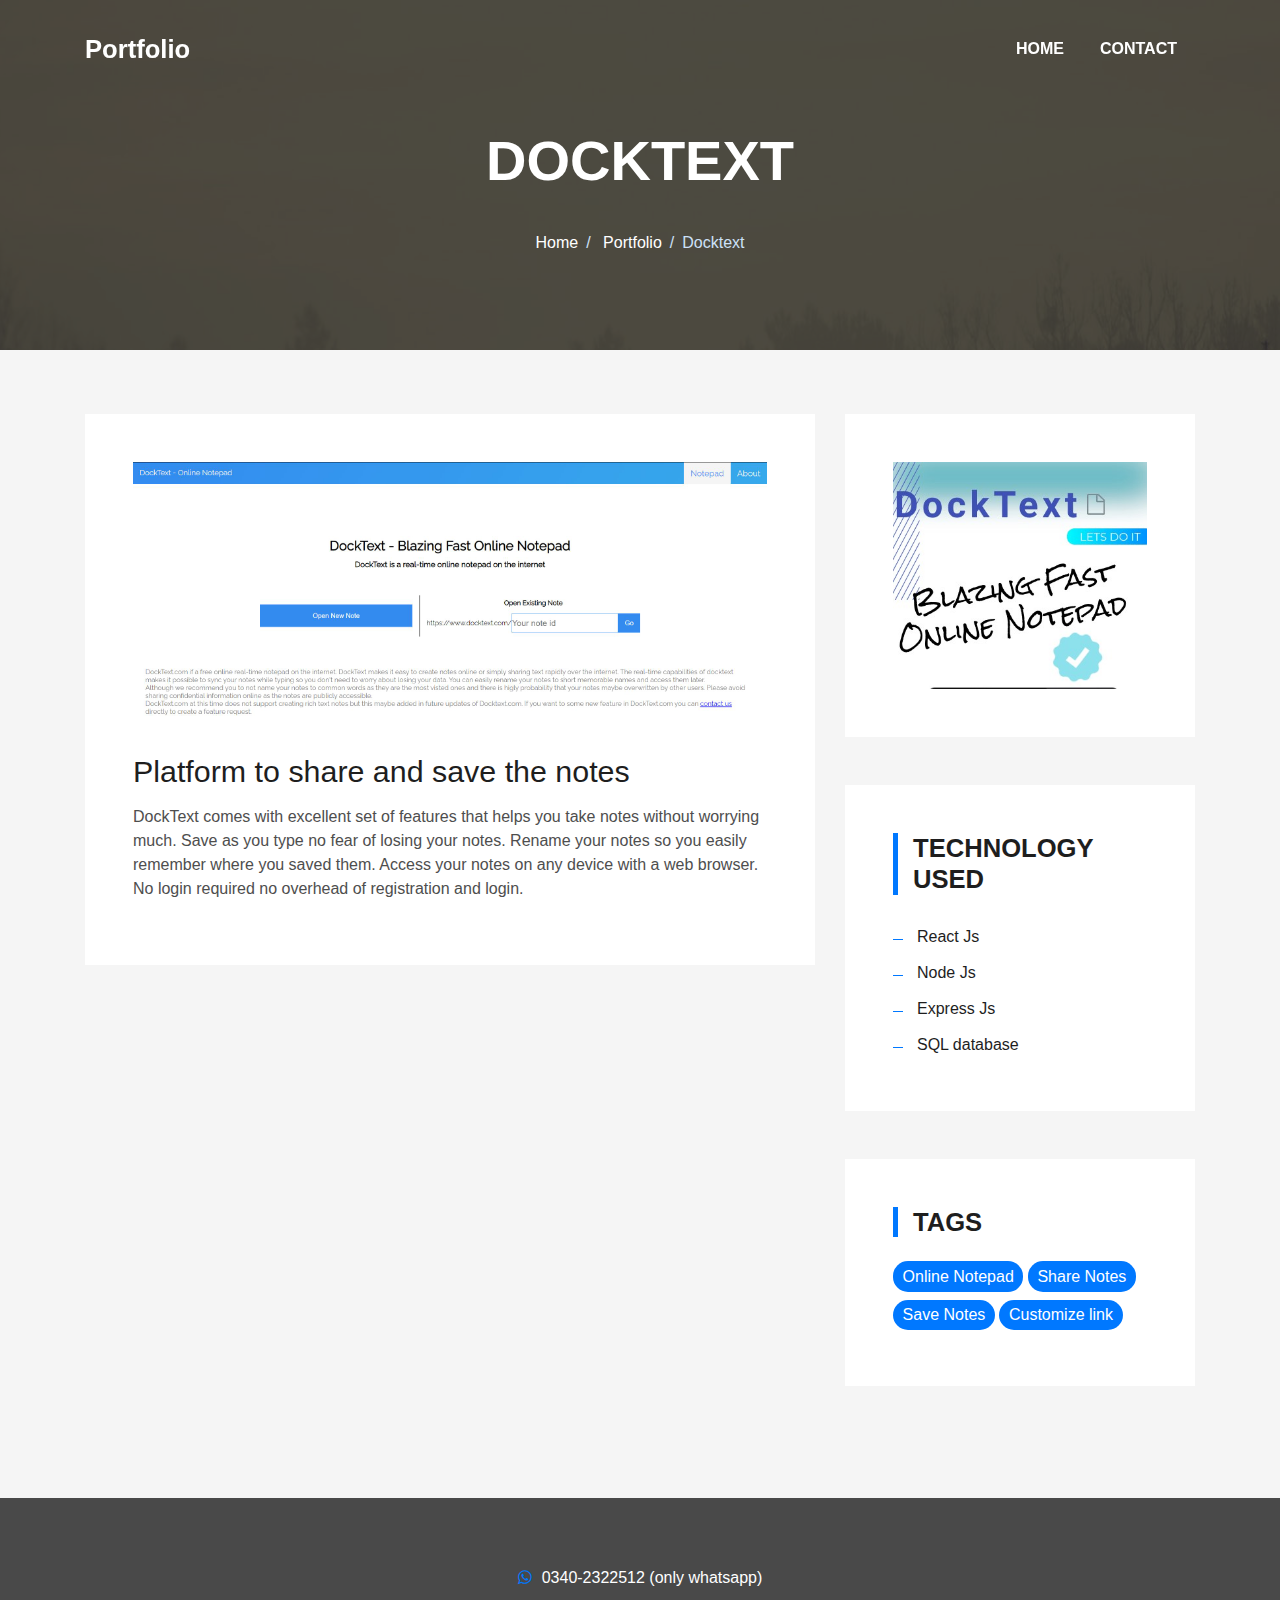
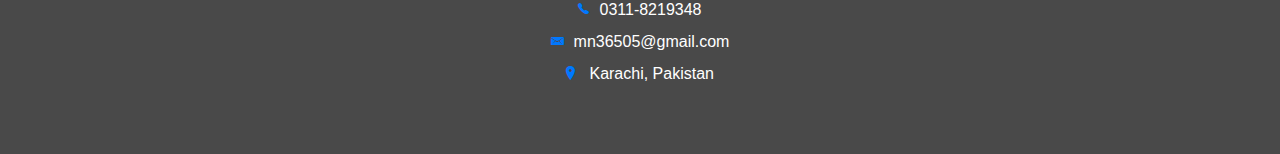
<file: docktext.html>
<!DOCTYPE html>
<html lang="en">
<head>
  <meta charset="utf-8">
  <title>Muhammad Nafees Portfolio</title>
  <meta content="width=device-width, initial-scale=1.0" name="viewport">
  <meta content="" name="keywords">
  <meta content="" name="description">

  <!-- Favicons -->
  <link href="img/favicon.png" rel="icon">
  <link href="img/apple-touch-icon.png" rel="apple-touch-icon">

  <!-- Bootstrap CSS File -->
  <link href="lib/bootstrap/css/bootstrap.min.css" rel="stylesheet">

  <!-- Libraries CSS Files -->
  <link href="lib/font-awesome/css/font-awesome.min.css" rel="stylesheet">
  <link href="lib/animate/animate.min.css" rel="stylesheet">
  <link href="lib/ionicons/css/ionicons.min.css" rel="stylesheet">
  <link href="lib/owlcarousel/assets/owl.carousel.min.css" rel="stylesheet">
  <link href="lib/lightbox/css/lightbox.min.css" rel="stylesheet">

  <!-- Main Stylesheet File -->
  <link href="css/style.css" rel="stylesheet">

  <!-- =======================================================
    Theme Name: DevFolio
    Theme URL: https://bootstrapmade.com/devfolio-bootstrap-portfolio-html-template/
    Author: BootstrapMade.com
    License: https://bootstrapmade.com/license/
  ======================================================= -->
</head>

<body>
  <!--/ Nav Star /-->
  <nav class="navbar navbar-b navbar-trans navbar-expand-md fixed-top" id="mainNav">
    <div class="container">
      <a class="navbar-brand js-scroll" href="#">Portfolio</a>
      <button class="navbar-toggler collapsed" type="button" data-toggle="collapse" data-target="#navbarDefault"
        aria-controls="navbarDefault" aria-expanded="false" aria-label="Toggle navigation">
        <span></span>
        <span></span>
        <span></span>
      </button>
      <div class="navbar-collapse collapse justify-content-end" id="navbarDefault">
        <ul class="navbar-nav">
          <li class="nav-item">
            <a class="nav-link js-scroll" href="index.html">Home</a>
          </li>
          <li class="nav-item">
            <a class="nav-link js-scroll" href="#contact">Contact</a>
          </li>
        </ul>
      </div>
    </div>
  </nav>
  <!--/ Nav End /-->

  <!--/ Intro Skew Star /-->
  <div class="intro intro-single route bg-image" style="background-image: url(img/overlay-bg.jpg)">
    <div class="overlay-mf"></div>
    <div class="intro-content display-table">
      <div class="table-cell">
        <div class="container">
          <h2 class="intro-title mb-4">Docktext</h2>
          <ol class="breadcrumb d-flex justify-content-center">
            <li class="breadcrumb-item">
              <a href="index.html">Home</a>
            </li>
            <li class="breadcrumb-item">
              <a href="#">Portfolio</a>
            </li>
            <li class="breadcrumb-item active">Docktext</li>
          </ol>
        </div>
      </div>
    </div>
  </div>
  <!--/ Intro Skew End /-->

  <!--/ Section Blog-Single Star /-->
  <section class="blog-wrapper sect-pt4" id="blog">
    <div class="container">
      <div class="row">
        <div class="col-md-8">
          <div class="post-box">
            <div class="post-thumb">
              <img src="img/docktext1.JPG" class="img-fluid" alt="docktext1">
            </div>
            <div class="post-meta">
              <h1 class="article-title">Platform to share and save the notes</h1>
         
            </div>
            <div class="article-content">
              <p>
                DockText comes with excellent set of features that helps you take notes without worrying much. 
                Save as you type no fear of losing your notes. Rename your notes so you easily remember where 
                you saved them. Access your notes on any device with a web browser. No login required no overhead 
                of registration and login.
              </p>
           
            </div>
          </div>
         
        </div>
        <div class="col-md-4">
          <div class="widget-sidebar sidebar-search">
            <div class="sidebar-content">
                <img src="img/cover_img/docktext.jpg" class="img-fluid" alt="">
              
            </div>
          </div>
          <div class="widget-sidebar">
            <h5 class="sidebar-title">Technology Used</h5>
            <div class="sidebar-content">
              <ul class="list-sidebar">
                <li>
                  <a href="#">React Js</a>
                </li>
                <li>
                  <a href="#">Node Js</a>
                </li>
                <li>
                    <a href="#">Express Js</a>
                  </li>
                <li>
                  <a href="#">SQL database</a>
                </li>
              </ul>
            </div>
          </div>
    
          <div class="widget-sidebar widget-tags">
            <h5 class="sidebar-title">Tags</h5>
            <div class="sidebar-content">
              <ul>
                <li>
                  <a href="#">Online Notepad</a>
                </li>
                <li>
                  <a href="#">Share Notes</a>
                </li>
                <li>
                  <a href="#">Save Notes</a>
                </li>
                <li>
                  <a href="#">Customize link</a>
                </li>
              </ul>
            </div>
          </div>
        </div>
      </div>
    </div>
  </section>
  <!--/ Section Blog-Single End /-->

  <!--/ Section Contact-Footer Star /-->
  <section id="contact" class="paralax-mf footer-paralax bg-image sect-mt4 route" style="background-image: url(img/overlay-bg.jpg)">
    <div class="overlay-mf"></div>
    <footer>
      <div class="container">
        <div class="row">
          <div class="col-sm-12">
            <ul class="list-ico">
                <li><span class="fa fa-whatsapp"></span>0340-2322512 (only whatsapp)</li>
                <li><span class="ion-ios-telephone"></span>0311-8219348</li> 
                <li><span class="ion-email"></span>mn36505@gmail.com</li>
                <li><span class="ion-ios-location"></span> Karachi, Pakistan</li>
              </ul>
          </div>
        </div>
      </div>
    </footer>
  </section>
  <!--/ Section Contact-footer End /-->

  <a href="#" class="back-to-top"><i class="fa fa-chevron-up"></i></a>
  <div id="preloader"></div>

  <!-- JavaScript Libraries -->
  <script src="lib/jquery/jquery.min.js"></script>
  <script src="lib/jquery/jquery-migrate.min.js"></script>
  <script src="lib/popper/popper.min.js"></script>
  <script src="lib/bootstrap/js/bootstrap.min.js"></script>
  <script src="lib/easing/easing.min.js"></script>
  <script src="lib/counterup/jquery.waypoints.min.js"></script>
  <script src="lib/counterup/jquery.counterup.js"></script>
  <script src="lib/owlcarousel/owl.carousel.min.js"></script>
  <script src="lib/lightbox/js/lightbox.min.js"></script>
  <script src="lib/typed/typed.min.js"></script>
  <!-- Contact Form JavaScript File -->
  <script src="contactform/contactform.js"></script>

  <!-- Template Main Javascript File -->
  <script src="js/main.js"></script>

</body>
</html>
</file>
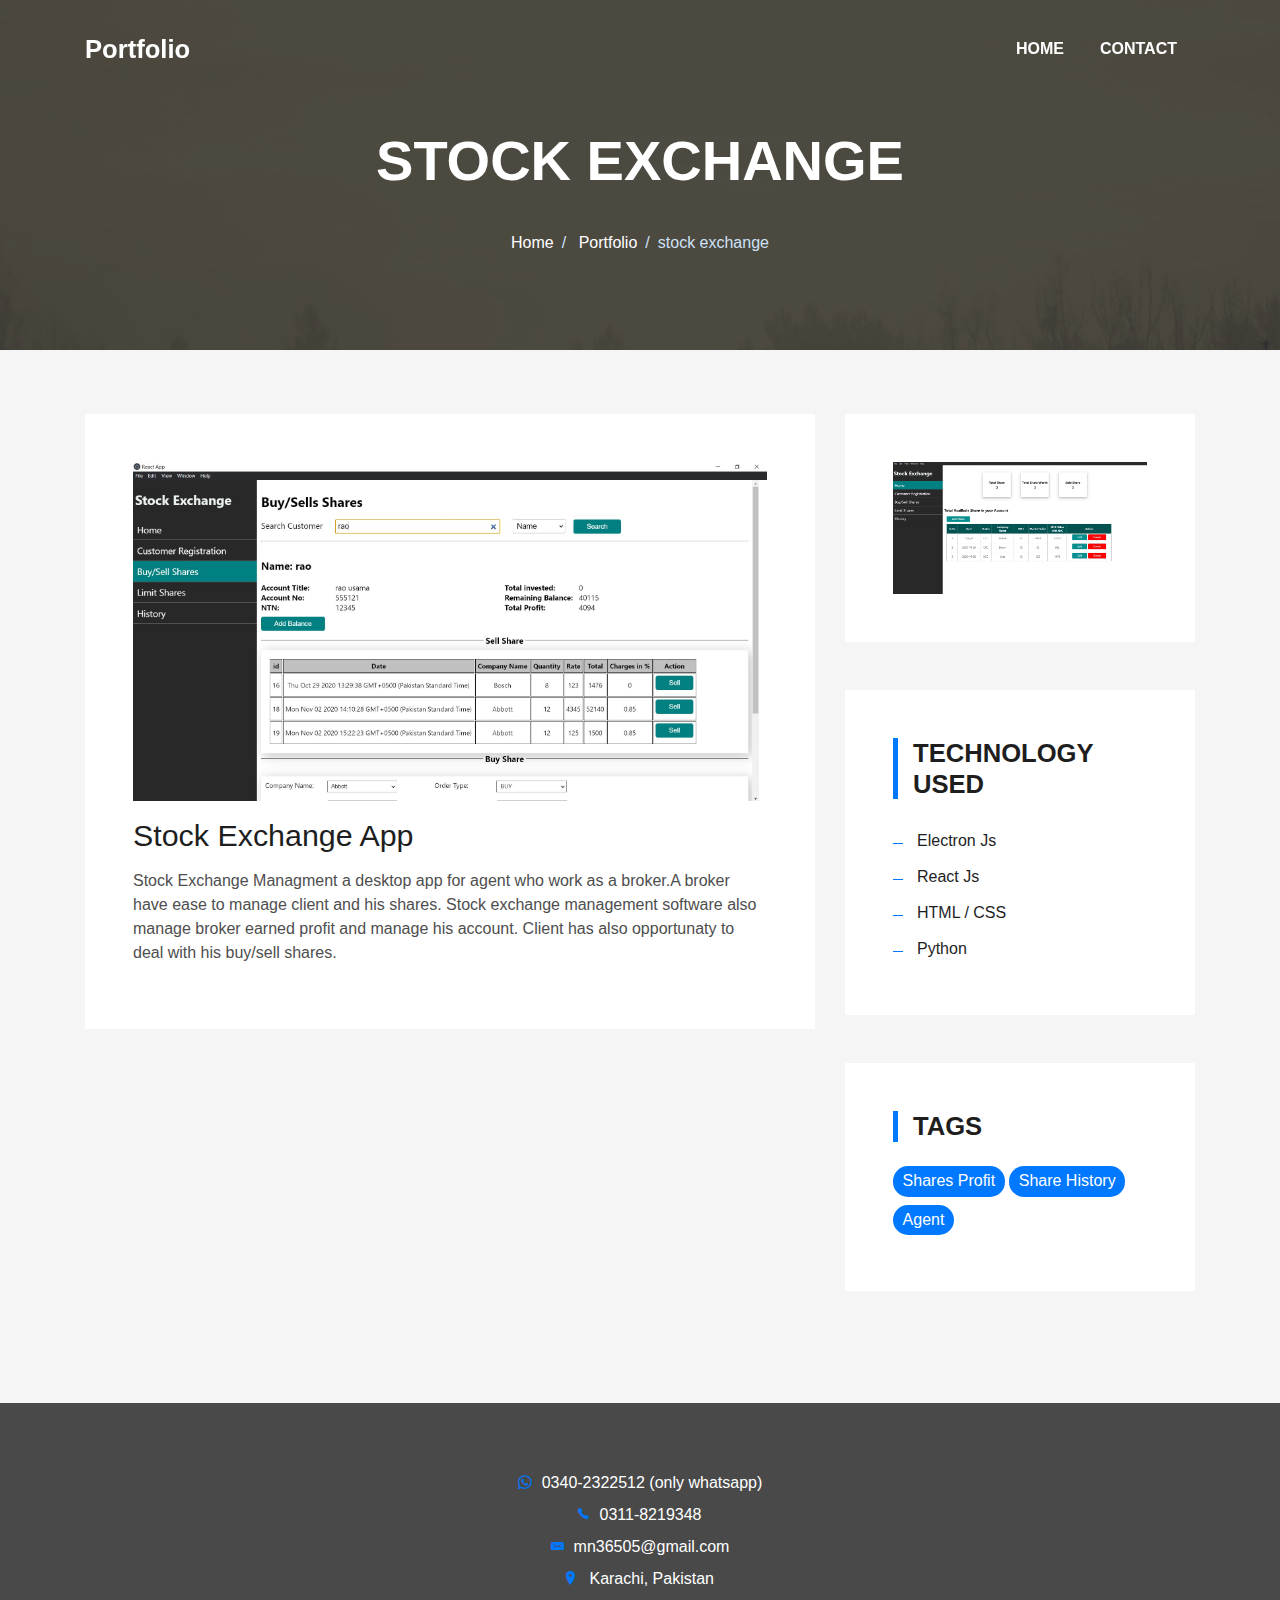
<file: stockExchange.html>
<!DOCTYPE html>
<html lang="en">
<head>
  <meta charset="utf-8">
  <title>Muhammad Nafees Portfolio</title>
  <meta content="width=device-width, initial-scale=1.0" name="viewport">
  <meta content="" name="keywords">
  <meta content="" name="description">

  <!-- Favicons -->
  <link href="img/favicon.png" rel="icon">
  <link href="img/apple-touch-icon.png" rel="apple-touch-icon">

  <!-- Bootstrap CSS File -->
  <link href="lib/bootstrap/css/bootstrap.min.css" rel="stylesheet">

  <!-- Libraries CSS Files -->
  <link href="lib/font-awesome/css/font-awesome.min.css" rel="stylesheet">
  <link href="lib/animate/animate.min.css" rel="stylesheet">
  <link href="lib/ionicons/css/ionicons.min.css" rel="stylesheet">
  <link href="lib/owlcarousel/assets/owl.carousel.min.css" rel="stylesheet">
  <link href="lib/lightbox/css/lightbox.min.css" rel="stylesheet">

  <!-- Main Stylesheet File -->
  <link href="css/style.css" rel="stylesheet">

  <!-- =======================================================
    Theme Name: DevFolio
    Theme URL: https://bootstrapmade.com/devfolio-bootstrap-portfolio-html-template/
    Author: BootstrapMade.com
    License: https://bootstrapmade.com/license/
  ======================================================= -->
</head>

<body>
  <!--/ Nav Star /-->
  <nav class="navbar navbar-b navbar-trans navbar-expand-md fixed-top" id="mainNav">
    <div class="container">
      <a class="navbar-brand js-scroll" href="#">Portfolio</a>
      <button class="navbar-toggler collapsed" type="button" data-toggle="collapse" data-target="#navbarDefault"
        aria-controls="navbarDefault" aria-expanded="false" aria-label="Toggle navigation">
        <span></span>
        <span></span>
        <span></span>
      </button>
      <div class="navbar-collapse collapse justify-content-end" id="navbarDefault">
        <ul class="navbar-nav">
          <li class="nav-item">
            <a class="nav-link js-scroll" href="index.html">Home</a>
          </li>
          <li class="nav-item">
            <a class="nav-link js-scroll" href="#contact">Contact</a>
          </li>
        </ul>
      </div>
    </div>
  </nav>
  <!--/ Nav End /-->

  <!--/ Intro Skew Star /-->
  <div class="intro intro-single route bg-image" style="background-image: url(img/overlay-bg.jpg)">
    <div class="overlay-mf"></div>
    <div class="intro-content display-table">
      <div class="table-cell">
        <div class="container">
          <h2 class="intro-title mb-4">Stock Exchange</h2>
          <ol class="breadcrumb d-flex justify-content-center">
            <li class="breadcrumb-item">
              <a href="index.html">Home</a>
            </li>
            <li class="breadcrumb-item">
              <a href="#">Portfolio</a>
            </li>
            <li class="breadcrumb-item active">stock exchange</li>
          </ol>
        </div>
      </div>
    </div>
  </div>
  <!--/ Intro Skew End /-->

  <!--/ Section Blog-Single Star /-->
  <section class="blog-wrapper sect-pt4" id="blog">
    <div class="container">
      <div class="row">
        <div class="col-md-8">
          <div class="post-box">
            <div class="post-thumb">
              <img src="img/se1.JPG" class="img-fluid" alt="">
            </div>
            <div class="post-meta">
              <h1 class="article-title">Stock Exchange App</h1>
         
            </div>
            <div class="article-content">
              <p>
                Stock Exchange Managment  a desktop app for agent who work as a broker.A broker have ease
                to manage client and his shares. Stock exchange management software also manage broker 
                earned profit and manage his account. Client has also opportunaty to deal with his 
                buy/sell shares.
              </p>
            </div>
          </div>
         
        </div>
        <div class="col-md-4">
          <div class="widget-sidebar sidebar-search">
            <div class="sidebar-content">
              <img src="img/se2.JPG" class="img-fluid" alt="">
              
            </div>
          </div>
          <div class="widget-sidebar">
            <h5 class="sidebar-title">Technology Used</h5>
            <div class="sidebar-content">
              <ul class="list-sidebar">
                <li>
                  <a href="#">Electron Js</a>
                </li>
                <li>
                  <a href="#">React Js</a>
                </li>
                <li>
                  <a href="#">HTML / CSS</a>
                </li>
                <li>
                    <a href="#">Python</a>
                  </li>
              </ul>
            </div>
          </div>
    
          <div class="widget-sidebar widget-tags">
            <h5 class="sidebar-title">Tags</h5>
            <div class="sidebar-content">
              <ul>
                <li>
                  <a href="#">Shares Profit</a>
                </li>
                <li>
                  <a href="#">Share History</a>
                </li>
                <li>
                  <a href="#">Agent</a>
                </li>
              </ul>
            </div>
          </div>
        </div>
      </div>
    </div>
  </section>
  <!--/ Section Blog-Single End /-->

  <!--/ Section Contact-Footer Star /-->
  <section id="contact" class="paralax-mf footer-paralax bg-image sect-mt4 route" style="background-image: url(img/overlay-bg.jpg)">
    <div class="overlay-mf"></div>
    <footer>
      <div class="container">
        <div class="row">
          <div class="col-sm-12">
            <ul class="list-ico">
              <li><span class="fa fa-whatsapp"></span>0340-2322512 (only whatsapp)</li>
              <li><span class="ion-ios-telephone"></span>0311-8219348</li> 
              <li><span class="ion-email"></span>mn36505@gmail.com</li>
              <li><span class="ion-ios-location"></span> Karachi, Pakistan</li>
            </ul>
          </div>
        </div>
      </div>
    </footer>
  </section>
  <!--/ Section Contact-footer End /-->

  <a href="#" class="back-to-top"><i class="fa fa-chevron-up"></i></a>
  <div id="preloader"></div>

  <!-- JavaScript Libraries -->
  <script src="lib/jquery/jquery.min.js"></script>
  <script src="lib/jquery/jquery-migrate.min.js"></script>
  <script src="lib/popper/popper.min.js"></script>
  <script src="lib/bootstrap/js/bootstrap.min.js"></script>
  <script src="lib/easing/easing.min.js"></script>
  <script src="lib/counterup/jquery.waypoints.min.js"></script>
  <script src="lib/counterup/jquery.counterup.js"></script>
  <script src="lib/owlcarousel/owl.carousel.min.js"></script>
  <script src="lib/lightbox/js/lightbox.min.js"></script>
  <script src="lib/typed/typed.min.js"></script>
  <!-- Contact Form JavaScript File -->
  <script src="contactform/contactform.js"></script>

  <!-- Template Main Javascript File -->
  <script src="js/main.js"></script>

</body>
</html>
</file>
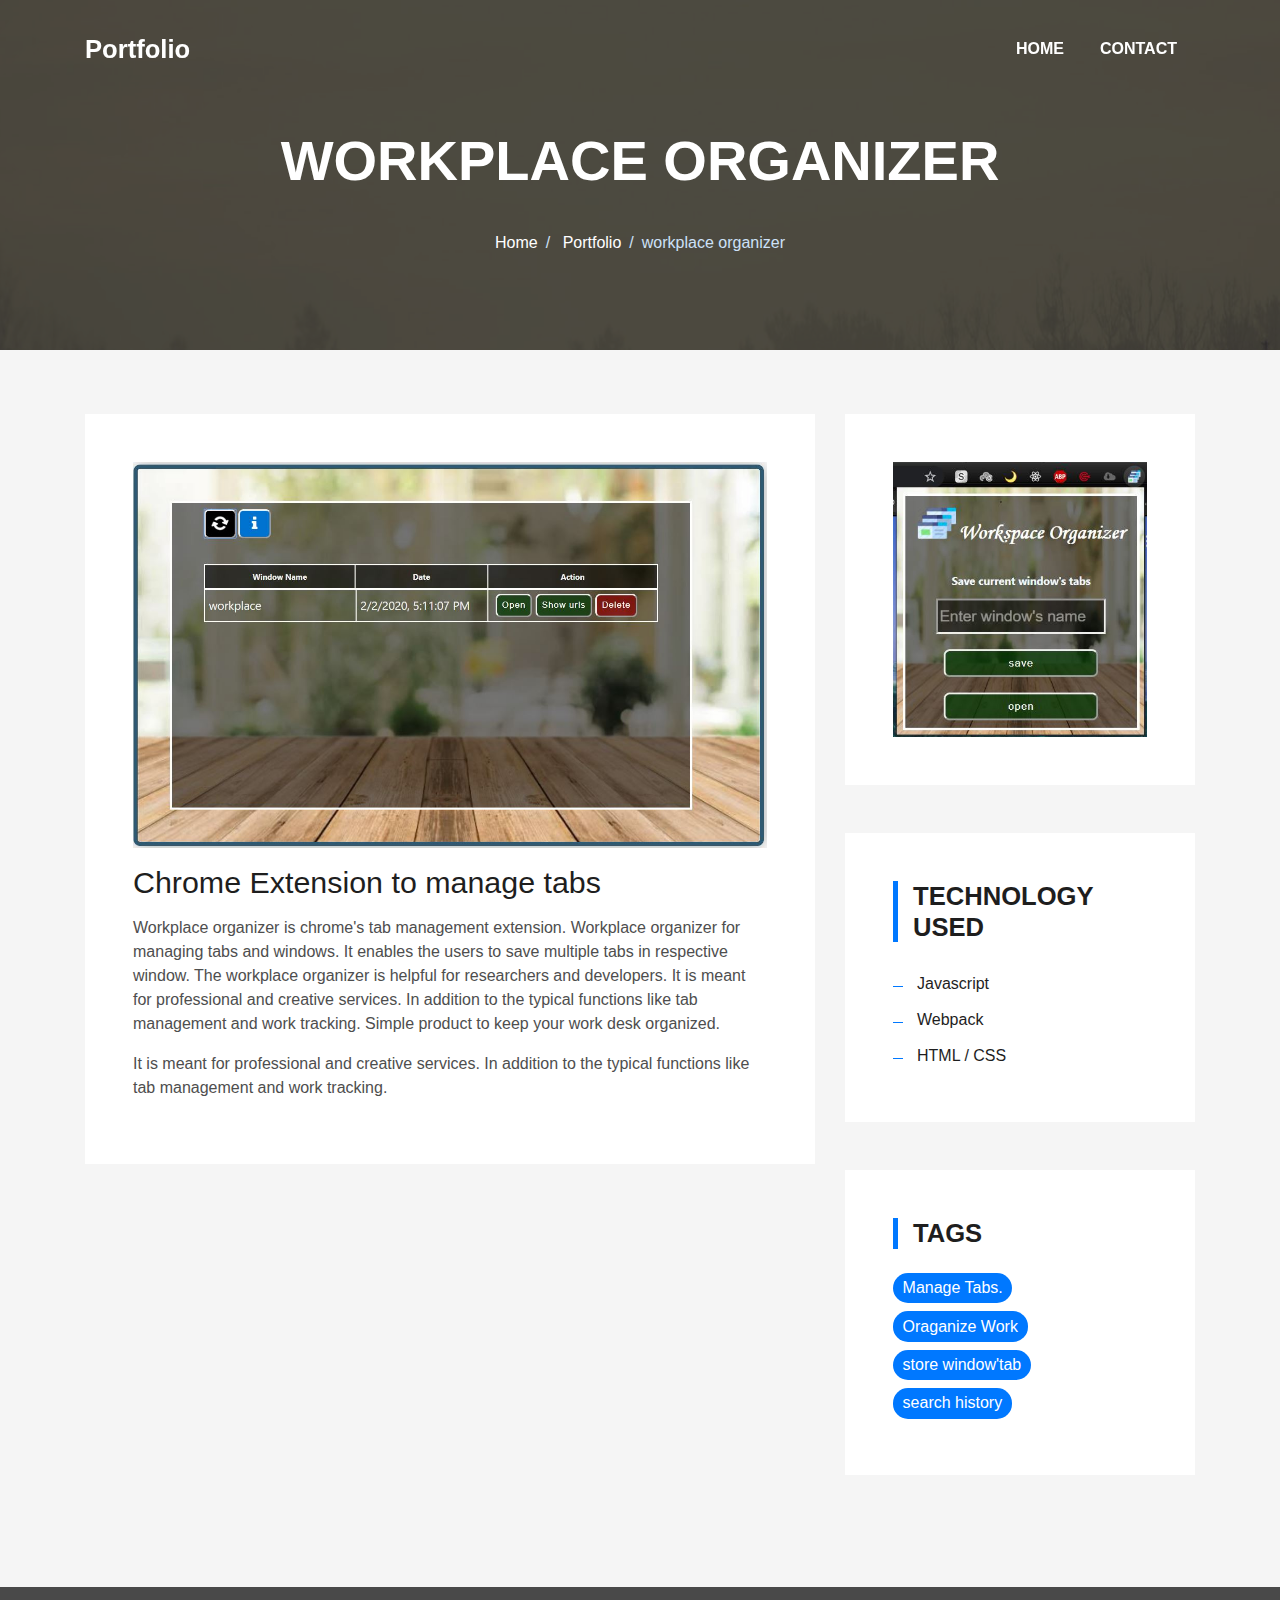
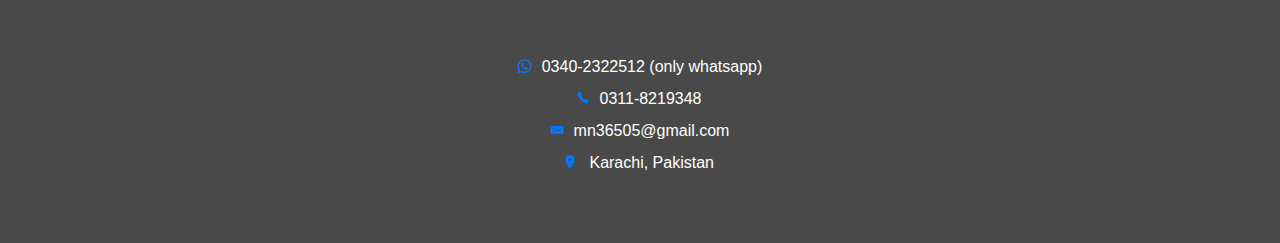
<file: workplaceOrganizer.html>
<!DOCTYPE html>
<html lang="en">
<head>
  <meta charset="utf-8">
  <title>Muhammad Nafees Portfolio</title>
  <meta content="width=device-width, initial-scale=1.0" name="viewport">
  <meta content="" name="keywords">
  <meta content="" name="description">

  <!-- Favicons -->
  <link href="img/favicon.png" rel="icon">
  <link href="img/apple-touch-icon.png" rel="apple-touch-icon">

  <!-- Bootstrap CSS File -->
  <link href="lib/bootstrap/css/bootstrap.min.css" rel="stylesheet">

  <!-- Libraries CSS Files -->
  <link href="lib/font-awesome/css/font-awesome.min.css" rel="stylesheet">
  <link href="lib/animate/animate.min.css" rel="stylesheet">
  <link href="lib/ionicons/css/ionicons.min.css" rel="stylesheet">
  <link href="lib/owlcarousel/assets/owl.carousel.min.css" rel="stylesheet">
  <link href="lib/lightbox/css/lightbox.min.css" rel="stylesheet">

  <!-- Main Stylesheet File -->
  <link href="css/style.css" rel="stylesheet">

  <!-- =======================================================
    Theme Name: DevFolio
    Theme URL: https://bootstrapmade.com/devfolio-bootstrap-portfolio-html-template/
    Author: BootstrapMade.com
    License: https://bootstrapmade.com/license/
  ======================================================= -->
</head>

<body>
  <!--/ Nav Star /-->
  <nav class="navbar navbar-b navbar-trans navbar-expand-md fixed-top" id="mainNav">
    <div class="container">
      <a class="navbar-brand js-scroll" href="#">Portfolio</a>
      <button class="navbar-toggler collapsed" type="button" data-toggle="collapse" data-target="#navbarDefault"
        aria-controls="navbarDefault" aria-expanded="false" aria-label="Toggle navigation">
        <span></span>
        <span></span>
        <span></span>
      </button>
      <div class="navbar-collapse collapse justify-content-end" id="navbarDefault">
        <ul class="navbar-nav">
          <li class="nav-item">
            <a class="nav-link js-scroll" href="index.html">Home</a>
          </li>
          <li class="nav-item">
            <a class="nav-link js-scroll" href="#contact">Contact</a>
          </li>
        </ul>
      </div>
    </div>
  </nav>
  <!--/ Nav End /-->

  <!--/ Intro Skew Star /-->
  <div class="intro intro-single route bg-image" style="background-image: url(img/overlay-bg.jpg)">
    <div class="overlay-mf"></div>
    <div class="intro-content display-table">
      <div class="table-cell">
        <div class="container">
          <h2 class="intro-title mb-4">Workplace Organizer</h2>
          <ol class="breadcrumb d-flex justify-content-center">
            <li class="breadcrumb-item">
              <a href="index.html">Home</a>
            </li>
            <li class="breadcrumb-item">
              <a href="#">Portfolio</a>
            </li>
            <li class="breadcrumb-item active">workplace organizer</li>
          </ol>
        </div>
      </div>
    </div>
  </div>
  <!--/ Intro Skew End /-->

  <!--/ Section Blog-Single Star /-->
  <section class="blog-wrapper sect-pt4" id="blog">
    <div class="container">
      <div class="row">
        <div class="col-md-8">
          <div class="post-box">
            <div class="post-thumb">
              <img src="img/wo_ex2.JPG" class="img-fluid" alt="">
            </div>
            <div class="post-meta">
              <h1 class="article-title">Chrome Extension to manage tabs</h1>
         
            </div>
            <div class="article-content">
              <p>
                Workplace organizer is chrome's tab management extension. Workplace organizer for managing tabs and 
                windows. It enables the users to save multiple tabs in respective window. The workplace organizer is helpful for
                 researchers and developers. It is meant for professional and creative services. 
                In addition to the typical functions like tab management and work tracking. Simple product to keep 
                your work desk organized.
              </p>
              <p>
                It is meant for professional and creative services. In addition to the typical functions like tab 
                management and work tracking.
              </p>
        
            </div>
          </div>
         
        </div>
        <div class="col-md-4">
          <div class="widget-sidebar sidebar-search">
            <div class="sidebar-content">
              <img src="img/wo_ex1.JPG" class="img-fluid" alt="">
              <br/>
              <!-- <p><a href="#">Link click here</a></p> -->
            </div>
          </div>
          <div class="widget-sidebar">
            <h5 class="sidebar-title">Technology Used</h5>
            <div class="sidebar-content">
              <ul class="list-sidebar">
                <li>
                  <a href="#">Javascript</a>
                </li>
                <li>
                  <a href="#">Webpack</a>
                </li>
                <li>
                  <a href="#">HTML / CSS</a>
                </li>
              </ul>
            </div>
          </div>
    
          <div class="widget-sidebar widget-tags">
            <h5 class="sidebar-title">Tags</h5>
            <div class="sidebar-content">
              <ul>
                <li>
                  <a href="#">Manage Tabs.</a>
                </li>
                <li>
                  <a href="#">Oraganize Work</a>
                </li>
                <li>
                  <a href="#">store window'tab</a>
                </li>
                <li>
                  <a href="#">search history</a>
                </li>
              </ul>
            </div>
          </div>
        </div>
      </div>
    </div>
  </section>
  <!--/ Section Blog-Single End /-->

  <!--/ Section Contact-Footer Star /-->
  <section id="contact" class="paralax-mf footer-paralax bg-image sect-mt4 route" style="background-image: url(img/overlay-bg.jpg)">
    <div class="overlay-mf"></div>
    <footer>
      <div class="container">
        <div class="row">
          <div class="col-sm-12">
            <ul class="list-ico">
              <li><span class="fa fa-whatsapp"></span>0340-2322512 (only whatsapp)</li>
              <li><span class="ion-ios-telephone"></span>0311-8219348</li> 
              <li><span class="ion-email"></span>mn36505@gmail.com</li>
              <li><span class="ion-ios-location"></span> Karachi, Pakistan</li>
            </ul>
          </div>
        </div>
      </div>
    </footer>
  </section>
  <!--/ Section Contact-footer End /-->

  <a href="#" class="back-to-top"><i class="fa fa-chevron-up"></i></a>
  <div id="preloader"></div>

  <!-- JavaScript Libraries -->
  <script src="lib/jquery/jquery.min.js"></script>
  <script src="lib/jquery/jquery-migrate.min.js"></script>
  <script src="lib/popper/popper.min.js"></script>
  <script src="lib/bootstrap/js/bootstrap.min.js"></script>
  <script src="lib/easing/easing.min.js"></script>
  <script src="lib/counterup/jquery.waypoints.min.js"></script>
  <script src="lib/counterup/jquery.counterup.js"></script>
  <script src="lib/owlcarousel/owl.carousel.min.js"></script>
  <script src="lib/lightbox/js/lightbox.min.js"></script>
  <script src="lib/typed/typed.min.js"></script>
  <!-- Contact Form JavaScript File -->
  <script src="contactform/contactform.js"></script>

  <!-- Template Main Javascript File -->
  <script src="js/main.js"></script>

</body>
</html>
</file>
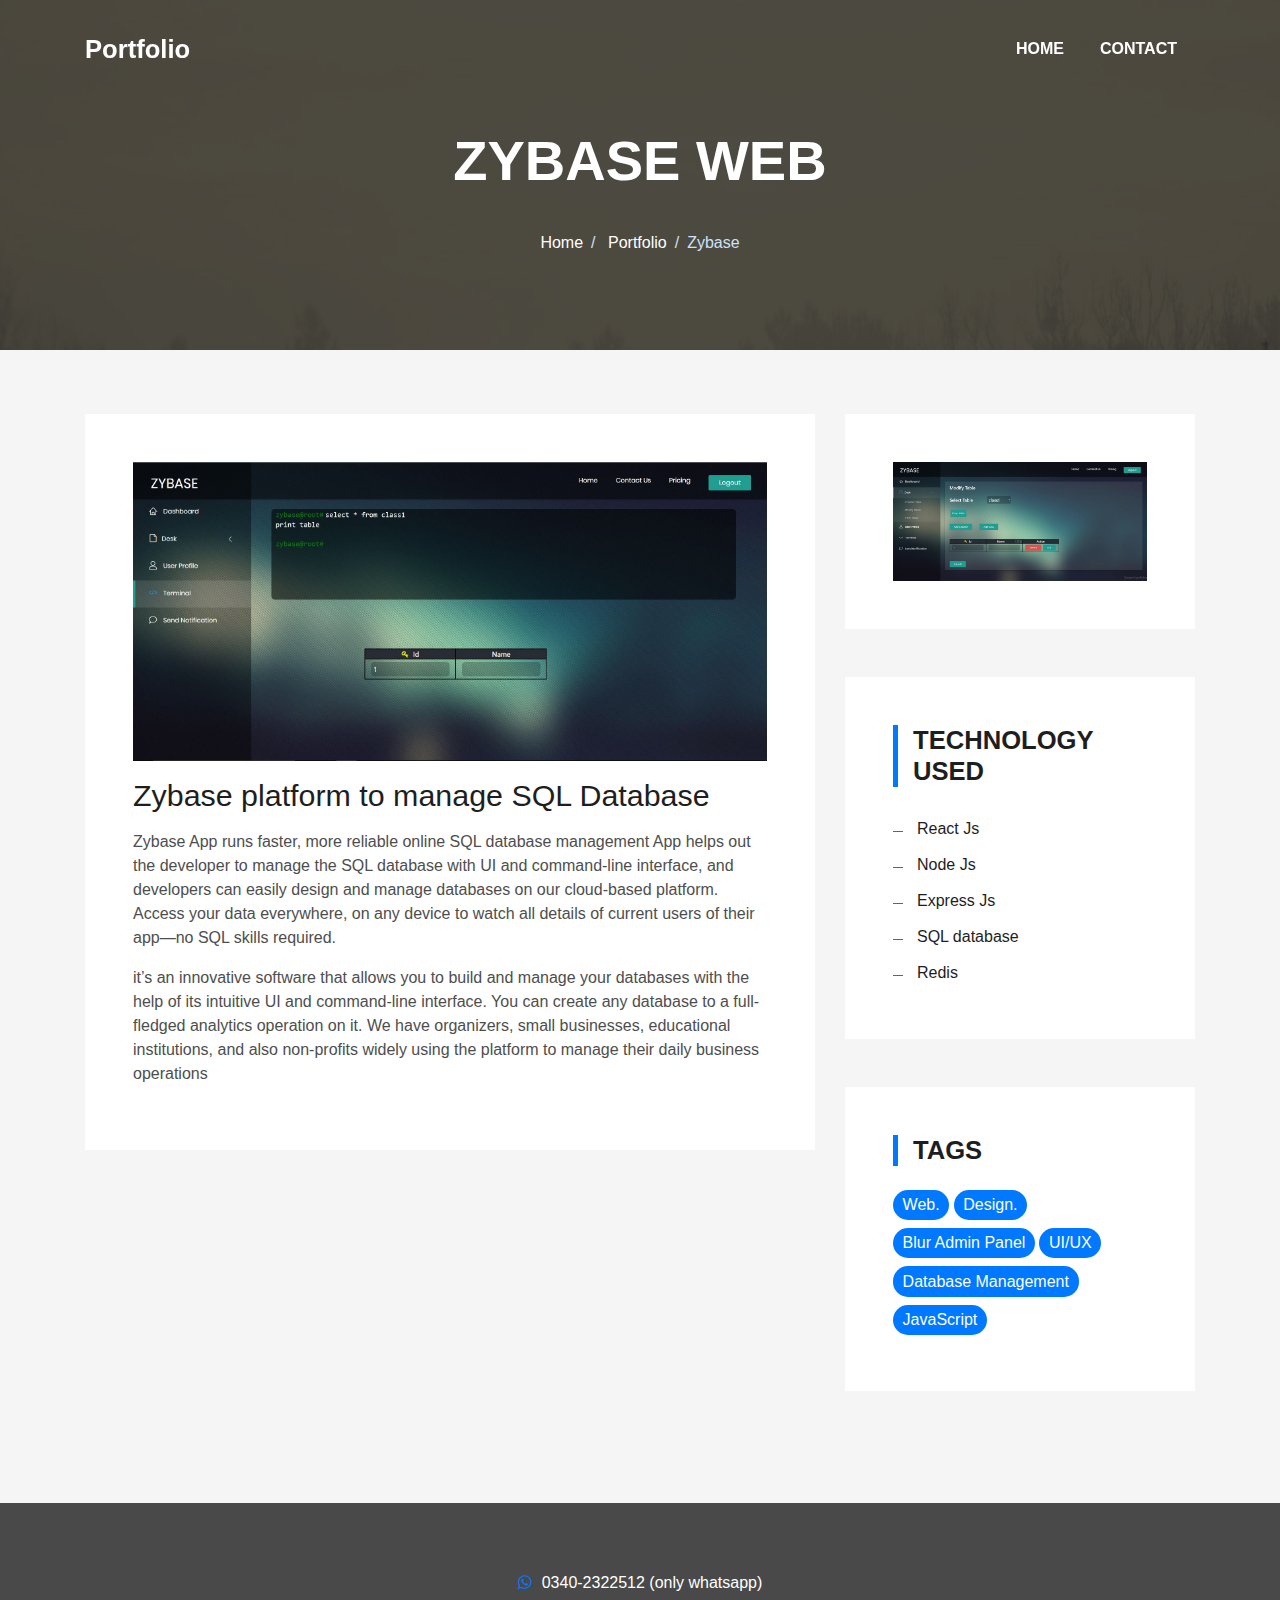
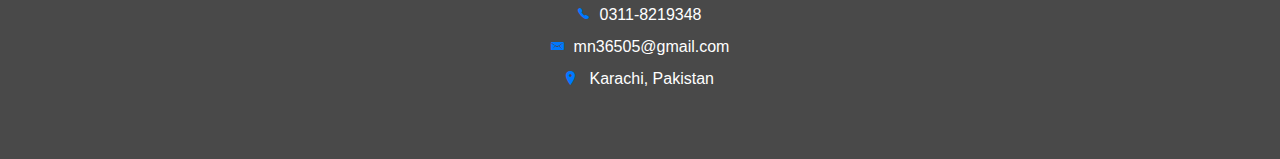
<file: zybase.html>
<!DOCTYPE html>
<html lang="en">
<head>
  <meta charset="utf-8">
  <title>Muhammad Nafees Portfolio</title>
  <meta content="width=device-width, initial-scale=1.0" name="viewport">
  <meta content="" name="keywords">
  <meta content="" name="description">

  <!-- Favicons -->
  <link href="img/favicon.png" rel="icon">
  <link href="img/apple-touch-icon.png" rel="apple-touch-icon">

  <!-- Bootstrap CSS File -->
  <link href="lib/bootstrap/css/bootstrap.min.css" rel="stylesheet">

  <!-- Libraries CSS Files -->
  <link href="lib/font-awesome/css/font-awesome.min.css" rel="stylesheet">
  <link href="lib/animate/animate.min.css" rel="stylesheet">
  <link href="lib/ionicons/css/ionicons.min.css" rel="stylesheet">
  <link href="lib/owlcarousel/assets/owl.carousel.min.css" rel="stylesheet">
  <link href="lib/lightbox/css/lightbox.min.css" rel="stylesheet">

  <!-- Main Stylesheet File -->
  <link href="css/style.css" rel="stylesheet">

  <!-- =======================================================
    Theme Name: DevFolio
    Theme URL: https://bootstrapmade.com/devfolio-bootstrap-portfolio-html-template/
    Author: BootstrapMade.com
    License: https://bootstrapmade.com/license/
  ======================================================= -->
</head>

<body>
  <!--/ Nav Star /-->
  <nav class="navbar navbar-b navbar-trans navbar-expand-md fixed-top" id="mainNav">
    <div class="container">
      <a class="navbar-brand js-scroll" href="#page-top">Portfolio</a>
      <button class="navbar-toggler collapsed" type="button" data-toggle="collapse" data-target="#navbarDefault"
        aria-controls="navbarDefault" aria-expanded="false" aria-label="Toggle navigation">
        <span></span>
        <span></span>
        <span></span>
      </button>
      <div class="navbar-collapse collapse justify-content-end" id="navbarDefault">
        <ul class="navbar-nav">
          <li class="nav-item">
            <a class="nav-link js-scroll" href="index.html">Home</a>
          </li>
          <li class="nav-item">
            <a class="nav-link js-scroll" href="#contact">Contact</a>
          </li>
        </ul>
      </div>
    </div>
  </nav>
  <!--/ Nav End /-->

  <!--/ Intro Skew Star /-->
  <div class="intro intro-single route bg-image" style="background-image: url(img/overlay-bg.jpg)">
    <div class="overlay-mf"></div>
    <div class="intro-content display-table">
      <div class="table-cell">
        <div class="container">
          <h2 class="intro-title mb-4">Zybase Web</h2>
          <ol class="breadcrumb d-flex justify-content-center">
            <li class="breadcrumb-item">
              <a href="index.html">Home</a>
            </li>
            <li class="breadcrumb-item">
              <a href="#">Portfolio</a>
            </li>
            <li class="breadcrumb-item active">Zybase</li>
          </ol>
        </div>
      </div>
    </div>
  </div>
  <!--/ Intro Skew End /-->

  <!--/ Section Blog-Single Star /-->
  <section class="blog-wrapper sect-pt4" id="blog">
    <div class="container">
      <div class="row">
        <div class="col-md-8">
          <div class="post-box">
            <div class="post-thumb">
              <img src="img/zybase2.JPG" class="img-fluid" alt="">
            </div>
            <div class="post-meta">
              <h1 class="article-title">Zybase platform to manage SQL Database</h1>
         
            </div>
            <div class="article-content">
              <p>
                Zybase App runs faster, more reliable online SQL database management App helps out the developer to manage the 
                SQL database with UI and command-line interface, and developers can easily design and manage databases on our
                cloud-based platform. Access your data everywhere, 
                on any device to watch all details of current users of their app—no SQL skills required.
              </p>
              <p>
                it’s an innovative software that allows you to build and manage your databases with the help of 
                its intuitive UI and command-line interface. You can create any database to a full-fledged 
                analytics operation on it.
                We have organizers, small businesses, educational institutions, and also non-profits 
                widely using the platform to manage their daily business operations
              </p>
            </div>
          </div>
         
        </div>
        <div class="col-md-4">
          <div class="widget-sidebar sidebar-search">
            <div class="sidebar-content">
             
              <img src="img/zybase1.JPG" class="img-fluid" alt="">
              
            </div>
          </div>
          <div class="widget-sidebar">
            <h5 class="sidebar-title">Technology Used</h5>
            <div class="sidebar-content">
              <ul class="list-sidebar">
                <li>
                  <a href="#">React Js</a>
                </li>
                <li>
                  <a href="#">Node Js</a>
                </li>
                <li>
                  <a href="#">Express Js</a>
                </li>
                <li>
                  <a href="#">SQL database</a>
                </li>
                <li>
                  <a href="#">Redis</a>
                </li>
              </ul>
            </div>
          </div>
    
          <div class="widget-sidebar widget-tags">
            <h5 class="sidebar-title">Tags</h5>
            <div class="sidebar-content">
              <ul>
                <li>
                  <a href="#">Web.</a>
                </li>
                <li>
                  <a href="#">Design.</a>
                </li>
                <li>
                  <a href="#">Blur Admin Panel</a>
                </li>
                <li>
                  <a href="#">UI/UX</a>
                </li>
                <li>
                  <a href="#">Database Management</a>
                </li>
                <li>
                  <a href="#">JavaScript</a>
                </li>
              </ul>
            </div>
          </div>
        </div>
      </div>
    </div>
  </section>
  <!--/ Section Blog-Single End /-->

  <!--/ Section Contact-Footer Star /-->
  <section  id="contact" class="paralax-mf footer-paralax bg-image sect-mt4 route" style="background-image: url(img/overlay-bg.jpg)">
    <div class="overlay-mf"></div>
    <footer>
      <div class="container">
        <div class="row">
          <div class="col-sm-12">
            <ul class="list-ico">
              <li><span class="fa fa-whatsapp"></span>0340-2322512 (only whatsapp)</li>
              <li><span class="ion-ios-telephone"></span>0311-8219348</li> 
              <li><span class="ion-email"></span>mn36505@gmail.com</li>
              <li><span class="ion-ios-location"></span> Karachi, Pakistan</li>
            </ul>
          </div>
        </div>
      </div>
    </footer>
  </section>
  <!--/ Section Contact-footer End /-->

  <a href="#" class="back-to-top"><i class="fa fa-chevron-up"></i></a>
  <div id="preloader"></div>

  <!-- JavaScript Libraries -->
  <script src="lib/jquery/jquery.min.js"></script>
  <script src="lib/jquery/jquery-migrate.min.js"></script>
  <script src="lib/popper/popper.min.js"></script>
  <script src="lib/bootstrap/js/bootstrap.min.js"></script>
  <script src="lib/easing/easing.min.js"></script>
  <script src="lib/counterup/jquery.waypoints.min.js"></script>
  <script src="lib/counterup/jquery.counterup.js"></script>
  <script src="lib/owlcarousel/owl.carousel.min.js"></script>
  <script src="lib/lightbox/js/lightbox.min.js"></script>
  <script src="lib/typed/typed.min.js"></script>
  <!-- Contact Form JavaScript File -->
  <script src="contactform/contactform.js"></script>

  <!-- Template Main Javascript File -->
  <script src="js/main.js"></script>

</body>
</html>
</file>
<file: css/style.css>
/*
  Theme Name: DevFolio
  Theme URL: https://bootstrapmade.com/devfolio-bootstrap-portfolio-html-template/
  Author: BootstrapMade.com
  License: https://bootstrapmade.com/license/
*/

/*======================================
//--//-->   STYLES GENERALES
======================================*/

/* testimonial */
.socials .social-icon{
  width: 70px;
  height: 70px;
  border-radius: 50px;
}

.socialIconBig{
  height: 83px;
  width: 83px;
}

.socials .social-icon:hover{
  border: 3px solid black;
  border-radius: 50%;
}
.testimonial-box .taskname {
  font-weight: bold;
  font-size: 18px;
}

body {
  background-color: #f5f5f5;
  color: #4e4e4e;
}

h1,
h2,
h3,
h4,
h5,
h6 {
  color: #1e1e1e;
}

a {
  color: #1e1e1e;
  transition: all 0.5s ease-in-out;
}

.lead {
  font-weight: 400;
  text-align: justify;
  text-justify: inter-word;
}
a:hover {
  color: #0078ff;
  text-decoration: none;
  transition: all 0.5s ease-in-out;
}

.p-r {
  position: relative;
}

.color-a {
  color: #0078ff;
}

.color-d {
  color: #f5f5f5;
}

.color-text-a {
  color: #4e4e4e;
}

.box-shadow,
.paralax-mf,
.service-box,
.work-box,
.card-blog {
  box-shadow: 0 13px 8px -10px rgba(0, 0, 0, 0.1);
}

.box-shadow-a,
.button:hover {
  box-shadow: 0 0 0 4px #cde1f8;
}

.display-5 {
  font-size: 2.5rem;
  font-weight: 300;
  line-height: 1.1;
}

.display-6 {
  font-size: 2rem;
  font-weight: 300;
  line-height: 1.1;
}

.avatar {
  width: 32px;
  height: 32px;
  margin-right: 4px;
  overflow: hidden;
}

.bg-image {
  background-repeat: no-repeat;
  background-attachment: fixed;
  background-size: cover;
  background-position: center center;
}

.overlay-mf {
  background-color: black;
}

.overlay-mf {
  position: absolute;
  top: 0;
  left: 0px;
  padding: 0;
  height: 100%;
  width: 100%;
  opacity: 0.7;
}

.paralax-mf {
  position: relative;
  padding: 8rem 0;
}

.display-table {
  width: 100%;
  height: 100%;
  display: table;
}

.table-cell {
  display: table-cell;
  vertical-align: middle;
}

/*--/ Sections /--*/

.sect-4 {
  padding: 4rem 0;
}

.sect-pt4 {
  padding-top: 4rem;
}

.sect-mt4 {
  margin-top: 4rem;
}

/*--/ Title s /--*/

.title-s {
  font-weight: 600;
  color: #1e1e1e;
  font-size: 1.1rem;
}

/*--/ Title A /--*/

.title-box {
  margin-bottom: 4rem;
}

.title-a {
  font-size: 3rem;
  font-weight: bold;
  text-transform: uppercase;
}

.subtitle-a {
  color: #4e4e4e;
}

.line-mf {
  width: 40px;
  height: 5px;
  background-color: #0078ff;
  margin: 0 auto;
}

/*--/ Title Left /--*/

.title-box-2 {
  margin-bottom: 3rem;
}

.title-left {
  font-size: 2rem;
  position: relative;
}

.title-left:before {
  content: "";
  position: absolute;
  height: 3px;
  background-color: #0078ff;
  width: 100px;
  bottom: -12px;
}

/*------/ Box /------*/

.box-pl2 {
  padding-left: 2rem;
}

.box-shadow-full {
  padding: 3rem 1.25rem;
  position: relative;
  background-color: #fff;
  margin-bottom: 3rem;
  z-index: 2;
  box-shadow: 0 1px 1px 0 rgba(0, 0, 0, 0.06), 0 2px 5px 0 rgba(0, 0, 0, 0.2);
}

/*------/ Socials /------*/

.socials {
  padding: 1.5rem 0;
}

.socials ul li {
  display: inline-block;
}

.socials .ico-circle {
  height: 40px;
  width: 40px;
  font-size: 1.7rem;
  border-radius: 50%;
  line-height: 1.4;
  margin: 0 15px 0 0;
  box-shadow: 0 0 0 3px #0078ff;
  transition: all 500ms ease;
}

.socials .ico-circle:hover {
  background-color: #0078ff;
  color: #fff;
  box-shadow: 0 0 0 3px #cde1f8;
  transition: all 500ms ease;
}

/*------/ Ul resect /------*/

.ul-resect,
.socials ul,
.list-ico,
.blog-wrapper .post-meta ul,
.box-comments .list-comments,
.widget-sidebar .list-sidebar,
.widget-tags ul {
  list-style: none;
  padding-left: 0;
  margin-bottom: 0;
}

.list-ico {
  line-height: 2;
}

.list-ico span {
  color: #0078ff;
  margin-right: 10px;
}

/*------/ Ico Circle /------*/

.ico-circle {
  height: 100px;
  width: 100px;
  font-size: 2rem;
  border-radius: 50%;
  line-height: 1.55;
  margin: 0 auto;
  text-align: center;
  box-shadow: 0 0 0 10px #0078ff;
  display: block;
}

/*------/ Owl Carousel /------*/

.owl-theme .owl-dots {
  text-align: center;
  margin-top: 18px;
}

.owl-theme .owl-dots .owl-dot {
  display: inline-block;
}

.owl-theme .owl-dots .owl-dot span {
  width: 18px;
  height: 7px;
  margin: 5px 5px;
  background: #cde1f8;
  border: 0px solid #cde1f8;
  display: block;
  transition: all 0.6s ease-in-out;
  cursor: pointer;
}

.owl-theme .owl-dots .owl-dot:hover span {
  background-color: #cde1f8;
}

.owl-theme .owl-dots .owl-dot.active span {
  background-color: #4f9ad8;
  width: 25px;
}

/*--/ Scrolltop s /--*/

.scrolltop-mf {
  position: relative;
  display: none;
}

.scrolltop-mf span {
  z-index: 999;
  position: fixed;
  width: 42px;
  height: 42px;
  background-color: #0078ff;
  opacity: 0.7;
  font-size: 1.6rem;
  line-height: 1.5;
  text-align: center;
  color: #fff;
  top: auto;
  left: auto;
  right: 30px;
  bottom: 50px;
  cursor: pointer;
  border-radius: 50%;
}

/* Back to top button */

.back-to-top {
  position: fixed;
  display: none;
  background: #0078ff;
  color: #fff;
  width: 44px;
  height: 44px;
  text-align: center;
  line-height: 1;
  font-size: 16px;
  border-radius: 50%;
  right: 15px;
  bottom: 15px;
  transition: background 0.5s;
  z-index: 11;
}

.back-to-top i {
  padding-top: 12px;
  color: #fff;
}

/* Prelaoder */

#preloader {
  position: fixed;
  top: 0;
  left: 0;
  right: 0;
  bottom: 0;
  z-index: 9999;
  overflow: hidden;
  background: #fff;
}

#preloader:before {
  content: "";
  position: fixed;
  top: calc(50% - 30px);
  left: calc(50% - 30px);
  border: 6px solid #f2f2f2;
  border-top: 6px solid #0078ff;
  border-radius: 50%;
  width: 60px;
  height: 60px;
  -webkit-animation: animate-preloader 1s linear infinite;
  animation: animate-preloader 1s linear infinite;
}

@-webkit-keyframes animate-preloader {
  0% {
    -webkit-transform: rotate(0deg);
    transform: rotate(0deg);
  }

  100% {
    -webkit-transform: rotate(360deg);
    transform: rotate(360deg);
  }
}

@keyframes animate-preloader {
  0% {
    -webkit-transform: rotate(0deg);
    transform: rotate(0deg);
  }

  100% {
    -webkit-transform: rotate(360deg);
    transform: rotate(360deg);
  }
}

/*======================================
//--//-->   NAVBAR
======================================*/

.navbar-b {
  transition: all 0.5s ease-in-out;
  background-color: transparent;
  padding-top: 1.563rem;
  padding-bottom: 1.563rem;
}

.navbar-b.navbar-reduce {
  box-shadow: 0px 6px 9px 0px rgba(0, 0, 0, 0.06);
}

.navbar-b.navbar-trans .nav-item,
.navbar-b.navbar-reduce .nav-item {
  position: relative;
  padding-right: 10px;
  padding-left: 0;
}

.navbar-b.navbar-trans .nav-link,
.navbar-b.navbar-reduce .nav-link {
  color: #fff;
  text-transform: uppercase;
  font-weight: 600;
}

.navbar-b.navbar-trans .nav-link:before,
.navbar-b.navbar-reduce .nav-link:before {
  content: "";
  position: absolute;
  margin-left: 0px;
  width: 0%;
  bottom: 0;
  left: 0;
  height: 2px;
  transition: all 500ms ease;
}

.navbar-b.navbar-trans .nav-link:hover,
.navbar-b.navbar-reduce .nav-link:hover {
  color: #1b1b1b;
}

.navbar-b.navbar-trans .nav-link:hover:before,
.navbar-b.navbar-reduce .nav-link:hover:before {
  width: 35px;
}

.navbar-b.navbar-trans .show > .nav-link:before,
.navbar-b.navbar-trans .active > .nav-link:before,
.navbar-b.navbar-trans .nav-link.show:before,
.navbar-b.navbar-trans .nav-link.active:before,
.navbar-b.navbar-reduce .show > .nav-link:before,
.navbar-b.navbar-reduce .active > .nav-link:before,
.navbar-b.navbar-reduce .nav-link.show:before,
.navbar-b.navbar-reduce .nav-link.active:before {
  width: 35px;
}

.navbar-b.navbar-trans .nav-link:before {
  background-color: #fff;
}

.navbar-b.navbar-trans .nav-link:hover {
  color: #fff;
}

.navbar-b.navbar-trans .show > .nav-link,
.navbar-b.navbar-trans .active > .nav-link,
.navbar-b.navbar-trans .nav-link.show,
.navbar-b.navbar-trans .nav-link.active {
  color: #fff;
}

.navbar-b.navbar-reduce {
  transition: all 0.5s ease-in-out;
  background-color: #fff;
  padding-top: 15px;
  padding-bottom: 15px;
}

.navbar-b.navbar-reduce .nav-link {
  color: #0078ff;
}

.navbar-b.navbar-reduce .nav-link:before {
  background-color: #0078ff;
}

.navbar-b.navbar-reduce .nav-link:hover {
  color: #0078ff;
}

.navbar-b.navbar-reduce .show > .nav-link,
.navbar-b.navbar-reduce .active > .nav-link,
.navbar-b.navbar-reduce .nav-link.show,
.navbar-b.navbar-reduce .nav-link.active {
  color: #0078ff;
}

.navbar-b.navbar-reduce .navbar-brand {
  color: #0078ff;
}

.navbar-b.navbar-reduce .navbar-toggler span {
  background-color: #1b1b1b;
}

.navbar-b .navbar-brand {
  color: #fff;
  font-size: 1.6rem;
  font-weight: 600;
}

.navbar-b .navbar-nav .dropdown-item.show .dropdown-menu,
.navbar-b .dropdown.show .dropdown-menu,
.navbar-b .dropdown-btn.show .dropdown-menu {
  -webkit-transform: translate3d(0px, 0px, 0px);
  transform: translate3d(0px, 0px, 0px);
  visibility: visible !important;
}

.navbar-b .dropdown-menu {
  margin: 1.12rem 0 0;
  border-radius: 0;
}

.navbar-b .dropdown-menu .dropdown-item {
  padding: 0.7rem 1.7rem;
  transition: all 500ms ease;
}

.navbar-b .dropdown-menu .dropdown-item:hover {
  background-color: #0078ff;
  color: #fff;
  transition: all 500ms ease;
}

.navbar-b .dropdown-menu .dropdown-item.active {
  background-color: #0078ff;
}

/*--/ Hamburger Navbar /--*/

.navbar-toggler {
  position: relative;
}

.navbar-toggler:focus,
.navbar-toggler:active {
  outline: 0;
}

.navbar-toggler span {
  display: block;
  background-color: #fff;
  height: 3px;
  width: 25px;
  margin-top: 4px;
  margin-bottom: 4px;
  -webkit-transform: rotate(0deg);
  transform: rotate(0deg);
  left: 0;
  opacity: 1;
}

.navbar-toggler span:nth-child(1),
.navbar-toggler span:nth-child(3) {
  transition: -webkit-transform 0.35s ease-in-out;
  transition: transform 0.35s ease-in-out;
  transition: transform 0.35s ease-in-out, -webkit-transform 0.35s ease-in-out;
}

.navbar-toggler:not(.collapsed) span:nth-child(1) {
  position: absolute;
  left: 12px;
  top: 10px;
  -webkit-transform: rotate(135deg);
  transform: rotate(135deg);
  opacity: 0.9;
}

.navbar-toggler:not(.collapsed) span:nth-child(2) {
  height: 12px;
  visibility: hidden;
  background-color: transparent;
}

.navbar-toggler:not(.collapsed) span:nth-child(3) {
  position: absolute;
  left: 12px;
  top: 10px;
  -webkit-transform: rotate(-135deg);
  transform: rotate(-135deg);
  opacity: 0.9;
}

/*======================================
//--//-->   INTRO
======================================*/

.intro {
  height: 100vh;
  position: relative;
  color: #fff;
}

.intro .intro-content {
  text-align: center;
  position: absolute;
}

.intro .overlay-itro {
  background-color: rgba(0, 0, 0, 0.6);
  position: absolute;
  top: 0;
  left: 0px;
  padding: 0;
  height: 100%;
  width: 100%;
  opacity: 0.9;
}

.intro .intro-title {
  color: #fff;
  font-weight: 600;
  font-size: 3rem;
}

.intro .intro-subtitle {
  font-size: 1.5rem;
  font-weight: 300;
}

.intro .text-slider-items {
  display: none;
}

.intro-single {
  height: 350px;
}

.intro-single .intro-content {
  margin-top: 30px;
}

.intro-single .intro-title {
  text-transform: uppercase;
  font-size: 3rem;
}

.intro-single .breadcrumb {
  background-color: transparent;
  color: #0078ff;
}

.intro-single .breadcrumb .breadcrumb-item:before {
  color: #cde1f8;
}

.intro-single .breadcrumb .breadcrumb-item.active {
  color: #cde1f8;
}

.intro-single .breadcrumb a {
  color: #fff;
}

/*======================================
//--//-->   ABOUT
======================================*/

.about-mf .box-shadow-full {
  padding-top: 4rem;
  padding-bottom: 4rem;
}

.about-mf .about-img {
  margin-bottom: 2rem;
}

.about-mf .about-img img {
  margin-left: 10px;
}

.skill-mf span {
  color: #4e4e4e;
}

.skill-mf .progress {
  background-color: #cde1f8;
  margin: 0.5rem 0 1.2rem 0;
  border-radius: 0;
  height: 0.7rem;
}

.skill-mf .progress .progress-bar {
  height: 0.7rem;
  background-color: #0078ff;
}

/*======================================
//--//-->   SERVICES
======================================*/

.service-box {
  background-color: #fff;
  padding: 2.5rem 1.3rem;
  border-radius: 1rem;
  margin-bottom: 3rem;
}

.service-box:hover .ico-circle {
  transition: all 500ms ease;
  color: #fff;
  background-color: #0078ff;
  box-shadow: 0 0 0 10px #cde1f8;
}

.service-box .service-ico {
  margin-bottom: 1rem;
  color: #1e1e1e;
}

.service-box .ico-circle {
  transition: all 500ms ease;
  font-size: 4rem;
}

.service-box .s-title {
  font-size: 1.4rem;
  text-transform: uppercase;
  text-align: center;
  padding: 0.4rem 0;
}

.service-box .s-description {
  color: #4e4e4e;
}

/*======================================
//--//-->   COUNTER
======================================*/

.counter-box {
  color: #fff;
  text-align: center;
}

.counter-ico {
  margin-bottom: 1rem;
}

.counter-ico .ico-circle {
  height: 60px;
  width: 60px;
  line-height: 1.8;
  box-shadow: 0 0 0 10px #cde1f8;
}

.counter-num .counter {
  font-size: 2rem;
  margin-bottom: 0;
}

/*======================================
//--//-->   PORTFOLIO
======================================*/

.work-box {
  margin-bottom: 3rem;
  -webkit-backface-visibility: hidden;
  backface-visibility: hidden;
  background-color: #fff;
}

.work-box:hover img {
  -webkit-transform: scale(1.3);
  transform: scale(1.3);
}

.work-img {
  display: block;
  overflow: hidden;
}

.work-img img {
  transition: all 1s;
  height: 190px;
}

.work-content {
  padding: 2rem 3% 1rem 4%;
}

.work-content .w-more {
  color: #4e4e4e;
  font-size: 0.8rem;
}

.work-content .w-more .w-ctegory {
  color: #0078ff;
}

.work-content .w-like {
  font-size: 2.5rem;
  color: #0078ff;
  float: right;
}

.work-content .w-like a {
  color: #0078ff;
}

.work-content .w-like .num-like {
  font-size: 0.7rem;
}

.w-title {
  font-size: 1.2rem;
}

/*======================================
//--//-->   TESTIMONIALS
======================================*/

.testimonials .owl-carousel .owl-item img {
  width: auto;
}

.testimonial-box {
  color: #fff;
  text-align: center;
}
.testimonial-box .testimonial-img {
  width: 150px !important;
  height: 150px !important;
}
.testimonial-box .author-test {
  margin-top: 1rem;
}

.testimonial-box .author-test img {
  margin: 0 auto;
}

.testimonial-box .author {
  color: black;
  text-transform: uppercase;
  font-weight: 700;
  margin: 1rem 0;
  display: block;
  font-size: 1.5rem;
}

.testimonial-box .comit {
  font-size: 2rem;
  color: #0078ff;
  background-color: #fff;
  width: 52px;
  height: 52px;
  display: block;
  margin: 0 auto;
  border-radius: 50%;
  line-height: 1.6;
}

/*======================================
//--//-->   BLOG
======================================*/

.card-blog .card-body {
  position: relative;
}
.card-blog .card-img .img-fluid{
  height: 250px;
  width: fit-content;
}
.card-blog .card-category-box {
  position: absolute;
  text-align: center;
  top: -16px;
  left: 15px;
  right: 15px;
  line-height: 25px;
  overflow: hidden;
}

.card-blog .card-category {
  display: inline-block;
  color: #fff;
  padding: 0 15px 5px;
  overflow: hidden;
  background-color: #0078ff;
  border-radius: 4px;
}

.card-blog .card-category .category {
  color: #fff;
  display: inline-block;
  text-transform: uppercase;
  font-size: 0.7rem;
  letter-spacing: 0.1px;
  margin-bottom: 0;
}

.card-blog .card-title {
  font-size: 1.3rem;
  margin-top: 0.6rem;
}

.card-blog .card-description {
  color: #4e4e4e;
}

.card-blog .post-author {
  display: inline-block;
}

.card-blog .post-date {
  color: #4e4e4e;
  display: inline-block;
  float: right;
}

/*======================================
//--//-->   BLOG-SINGLE
======================================*/

.post-box,
.form-comments,
.box-comments,
.widget-sidebar {
  padding: 2rem;
  background-color: #fff;
  margin-bottom: 3rem;
}

.blog-wrapper .article-title {
  font-size: 1.5rem;
}

.blog-wrapper .post-meta {
  margin: 1rem 0;
}

.blog-wrapper .post-meta ul {
  border-left: 4px solid #0078ff;
  margin-top: 1rem;
}

.blog-wrapper .post-meta ul li {
  display: inline-block;
  margin-left: 15px;
}

.blog-wrapper .post-meta ul a {
  color: #0078ff;
}

.blog-wrapper .post-meta ul span {
  color: #1e1e1e;
}

.blog-wrapper .blockquote {
  border-left: 4px solid #0078ff;
  padding: 18px;
  font-style: italic;
}

/*------/ Comments /------*/

.box-comments .list-comments li {
  padding-bottom: 40px;
}

.box-comments .list-comments .comment-avatar {
  display: table-cell;
  vertical-align: top;
}

.box-comments .list-comments .comment-avatar img {
  width: 80px;
  height: 80px;
}

.box-comments .list-comments .comment-author {
  font-size: 1.3rem;
}

.box-comments .list-comments .comment-details {
  display: table-cell;
  vertical-align: top;
  padding-left: 25px;
}

.box-comments .list-comments a {
  color: #0078ff;
}

.box-comments .list-comments span {
  color: #1e1e1e;
  font-style: italic;
}

.box-comments .comment-children {
  margin-left: 40px;
}

/*------/ Sidebar /------*/

.widget-sidebar .sidebar-title {
  font-size: 1.6rem;
  font-weight: 600;
  border-left: 5px solid #0078ff;
  padding-left: 15px;
  text-transform: uppercase;
  margin-bottom: 1.5rem;
}

.widget-sidebar .list-sidebar li {
  position: relative;
  padding: 6px 0 6px 24px;
}

.widget-sidebar .list-sidebar li:before {
  position: absolute;
  content: "";
  width: 10px;
  height: 1px;
  left: 0;
  background-color: #0078ff;
  top: 20px;
}

.sidebar-search input {
  background-color: #fff;
  border-radius: 0;
  transition: all 0.5s ease-in-out;
}

.sidebar-search .btn-search {
  background-color: #0078ff;
  border-color: #0078ff;
  border-radius: 0;
  padding-left: 20px;
  padding-right: 20px;
}

.widget-tags ul li {
  display: inline-block;
  background-color: #0078ff;
  padding: 0.2rem 0.6rem;
  margin-bottom: 0.5rem;
  border-radius: 15px;
}

.widget-tags ul li a {
  color: #fff;
}

/*======================================
//--//-->   CONTACT
======================================*/

.footer-paralax {
  padding: 4rem 0 0 0;
}

.contact-mf {
  margin-top: 4rem;
}

/*======================================
//--//-->   FOOTER
======================================*/

footer {
  text-align: center;
  color: #fff;
  padding-bottom: 4rem;
}

footer .copyright {
  margin-bottom: 0.3rem;
}

footer .credits {
  margin-bottom: 0;
}

footer .credits a {
  color: #fff;
}

/*======================================
//--//-->   CONtaCT FORM
======================================*/

#sendmessage {
  color: #0078ff;
  border: 1px solid #0078ff;
  display: none;
  text-align: center;
  padding: 15px;
  font-weight: 600;
  margin-bottom: 15px;
}

#errormessage {
  color: red;
  display: none;
  border: 1px solid red;
  text-align: center;
  padding: 15px;
  font-weight: 600;
  margin-bottom: 15px;
}

#sendmessage.show,
#errormessage.show,
.show {
  display: block;
}

.validation {
  color: red;
  display: none;
  margin: 0 0 20px;
  font-weight: 400;
  font-size: 13px;
}

/*======================================
//--//-->   BUTTON
======================================*/

.button {
  display: inline-block;
  padding: 0.3rem 0.6rem;
  text-align: center;
  vertical-align: middle;
  -webkit-user-select: none;
  -moz-user-select: none;
  -ms-user-select: none;
  user-select: none;
  font-size: 1rem;
  border-radius: 0.3rem;
  border: 1px solid transparent;
  transition: all 500ms ease;
  cursor: pointer;
}

.button:focus {
  outline: 0;
}

.button:hover {
  background-color: #0062d3;
  color: #fff;
  transition: all 500ms ease;
}

.button-a {
  background-color: #0078ff;
  color: #fff;
  border-color: #cde1f8;
}

.button-big {
  padding: 0.9rem 2.3rem;
  font-size: 1.2rem;
}

.button-rouded {
  border-radius: 5rem;
}

.btn-lg {
  padding: 0.5rem 1rem;
  font-size: 1.25rem;
  line-height: 1.5;
  border-radius: 0.3rem;
}

@media (min-width: 577px) {
  .counter-box {
    margin-bottom: 1.8rem;
  }
}

@media (min-width: 767px) {
  .about-mf .box-pl2 {
    margin-top: 3rem;
    padding-left: 0rem;
  }

  .card-blog {
    margin-bottom: 3rem;
  }

  .contact-mf .box-pl2 {
    margin-top: 3rem;
    padding-left: 0rem;
  }
}

@media (min-width: 768px) {
  .box-shadow-full {
    padding: 3rem;
  }

  .navbar-b.navbar-trans .nav-item,
  .navbar-b.navbar-reduce .nav-item {
    padding-left: 10px;
  }

  .navbar-b.navbar-trans .nav-link:before,
  .navbar-b.navbar-reduce .nav-link:before {
    margin-left: 18px;
  }

  .intro .intro-title {
    font-size: 4.5rem;
  }

  .intro .intro-subtitle {
    font-size: 2.5rem;
  }

  .intro-single .intro-title {
    font-size: 3.5rem;
  }

  .testimonial-box .description {
    padding: 0 5rem;
  }

  .post-box,
  .form-comments,
  .box-comments,
  .widget-sidebar {
    padding: 3rem;
  }

  .blog-wrapper .article-title {
    font-size: 1.9rem;
  }

  .box-comments .list-comments .comment-author {
    font-size: 1.5rem;
  }
}

@media (min-width: 992px) {
  .testimonial-box .description {
    padding: 0 8rem;
  }
}

@media (min-width: 1200px) {
  .testimonial-box .description {
    padding: 0 13rem;
  }
}

@media (max-width: 1024px) {
  .bg-image {
    background-attachment: scroll;
  }
}

@media (max-width: 768px) {
  .back-to-top {
    bottom: 15px;
  }
}
</file>
